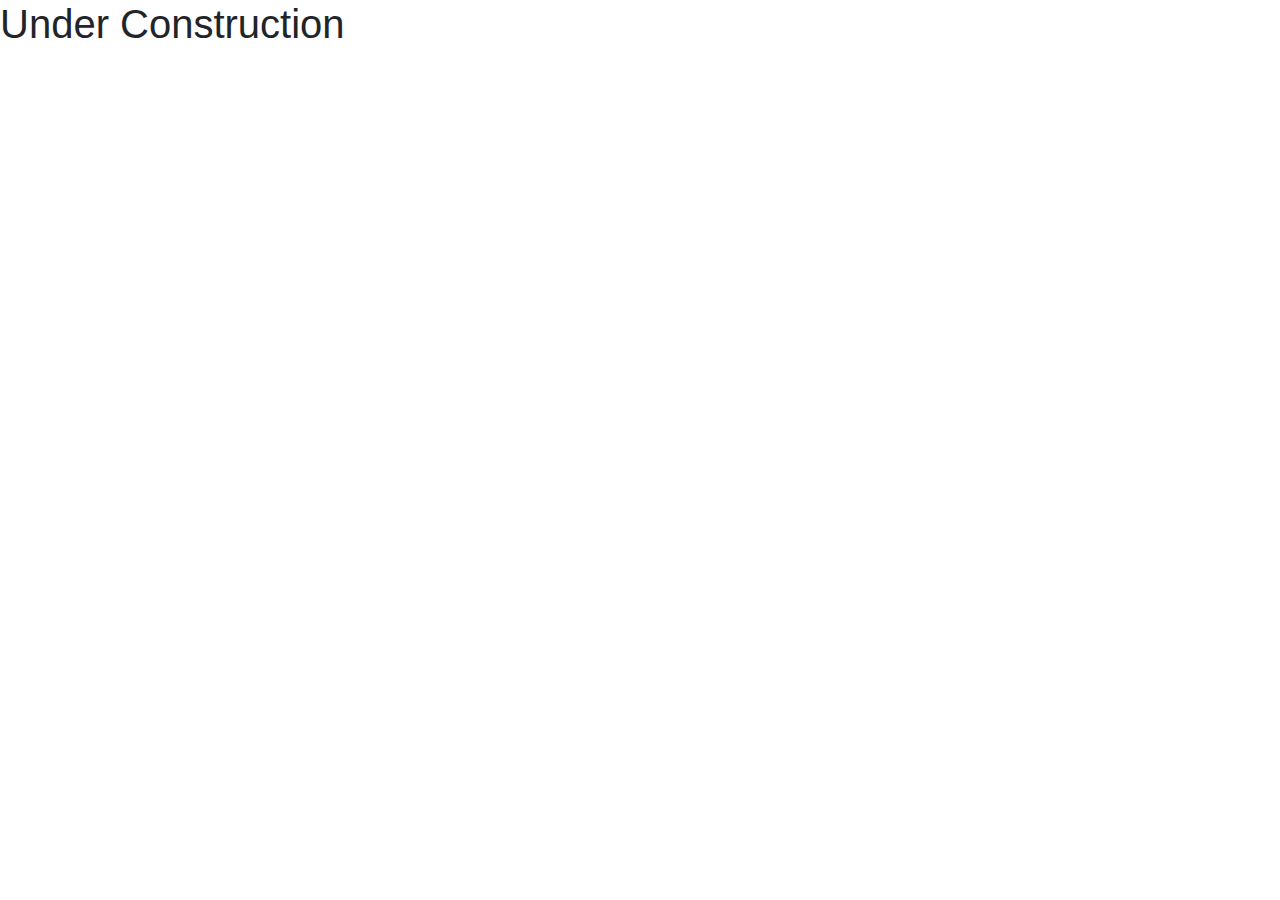
<file: Rubbish/index.html>
<!doctype html>
<html lang="en" class="no-js">
   <head>
      <meta charset="UTF-8">
      <meta name="viewport" content="width=device-width, initial-scale=1">
      <link href='http://fonts.googleapis.com/css?family=Open+Sans:400,300,700' rel='stylesheet' type='text/css'>
      
      <link href='https://fonts.googleapis.com/css?family=Abel' rel='stylesheet'>
	   <link rel="stylesheet" href="https://use.fontawesome.com/releases/v5.6.0/css/all.css" integrity="sha384-aOkxzJ5uQz7WBObEZcHvV5JvRW3TUc2rNPA7pe3AwnsUohiw1Vj2Rgx2KSOkF5+h" crossorigin="anonymous">
      <link href="https://brianlunch.github.io/Website-TCDexams/bootstrap-4.1.3-dist/css/bootstrap-grid.css" rel="stylesheet">
      <link href="https://brianlunch.github.io/Website-TCDexams/bootstrap-4.1.3-dist/css/bootstrap.css" rel="stylesheet">
      
   </head>
   <!-- hijacking: on/off - animation: none/scaleDown/rotate/gallery/catch/opacity/fixed/parallax -->
   <body>
   <main>
	  <h1>Under Construction</h1>
	  </main>
   </body>
</html>
</file>
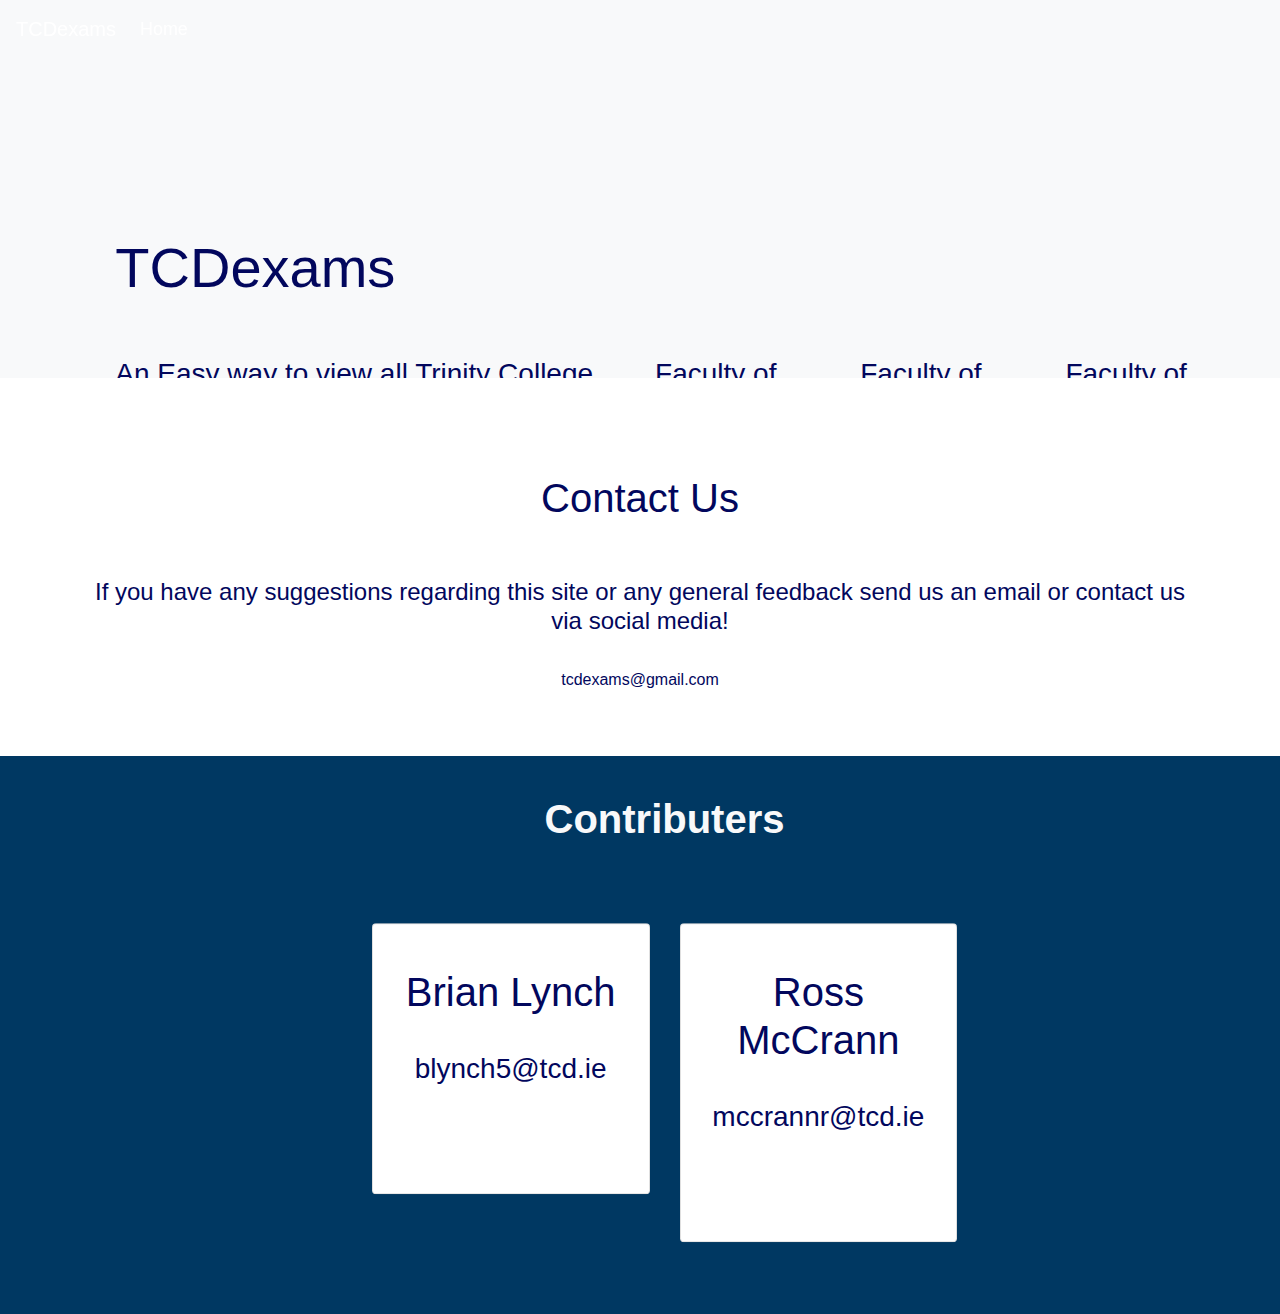
<file: page-scroll-effects-master/page-scroll-effects-master/index.html>
<!doctype html>
<html lang="en" class="no-js">
   <head>
      <meta charset="UTF-8">
      <meta name="viewport" content="width=device-width, initial-scale=1">
      <link href='http://fonts.googleapis.com/css?family=Open+Sans:400,300,700' rel='stylesheet' type='text/css'>
      
      <link href='https://fonts.googleapis.com/css?family=Abel' rel='stylesheet'>

	  
	  
	  <link rel="stylesheet" href="css/reset.css">
      <!-- CSS reset -->
      <link rel="stylesheet" href="css/style.css">
      <!-- Resource style -->
      <script src="js/modernizr.js"></script> <!-- Modernizr -->
	  
	        <link rel="stylesheet" href="https://use.fontawesome.com/releases/v5.6.0/css/all.css" integrity="sha384-aOkxzJ5uQz7WBObEZcHvV5JvRW3TUc2rNPA7pe3AwnsUohiw1Vj2Rgx2KSOkF5+h" crossorigin="anonymous">
      <link href="https://brianlunch.github.io/Website-TCDexams/bootstrap-4.1.3-dist/css/bootstrap-grid.css" rel="stylesheet">
      <link href="https://brianlunch.github.io/Website-TCDexams/bootstrap-4.1.3-dist/css/bootstrap.css" rel="stylesheet">
      <link href="https://brianlunch.github.io/Website-TCDexams/style.css" rel="stylesheet">
   </head>
   <!-- hijacking: on/off - animation: none/scaleDown/rotate/gallery/catch/opacity/fixed/parallax -->
   <body data-hijacking="on" data-animation="scaleDown">
   <nav class="navbar navbar-expand-md navbar-dark fixed-top bg-dark">
         <a class="navbar-brand" href="https://brianlunch.github.io/Website-TCDexams/">TCDexams</a>
         <button class="navbar-toggler" type="button" data-toggle="collapse" data-target="#navbarsExampleDefault" aria-controls="navbarsExampleDefault" aria-expanded="false" aria-label="Toggle navigation">
         <span class="navbar-toggler-icon"></span>
         </button>
         <div class="collapse navbar-collapse" id="navbarsExampleDefault">
            <ul class="navbar-nav mr-auto">
               <li class="nav-item active">
                  <a class="nav-link" href="#">Home <span class="sr-only">(current)</span></a>
               </li>
            </ul>
         </div>
      </nav>
	   <main role="main">
      <section class="cd-section visible back justify-content-center">
         <div>		 
         <div class="container-fluid bg-light">
		 <br/><br/><br/><br/><br/><br/>
		<div class="row justify-content-center text-dark">
 <div class="col-md-5 text-center">
 <h1 class="text-left text-dark display-4"><big><big><b>TCDexams<br/></b></big></big></h1>
 <br/><br/>
 </div>
 
  <div class="col-md-2 text-center">
  <h1 class="fas fa-cog"></h1>
  </div>
  
  <div class="col-md-2 text-center">
   <h1 class="fas fa-medkit"></h1>
  </div>
  
  <div class="col-md-2 text-center">
  <h1 class="far fa-image"></h1>
  </div>
  
</div>


<div class="row justify-content-center text-dark">
 <div class="col-md-5 text-center">
 <h3 class="text-left text-dark">An Easy way to view all Trinity College Undergradute exam papers.</h3>
 </div>
 
  <div class="col-md-2 text-center">
   <h3 class="text-dark">Faculty of Engineering, Mathematics and Sciences.</h3>
  </div>
  
  <div class="col-md-2 text-center">
  <h3 class="text-dark">Faculty of <br/> Health Sciences<br/><br/><br/></h3>
  </div>
  
  <div class="col-md-2 text-center">
  <h3 class="text-dark"> Faculty of Arts, Humanities and Social Sciences.<br/><br/></h3>
  </div>
  
</div>
</div>

<div class="row justify-content-center text-dark">
 <div class="col-md-5 text-center">
 </div>
 
  <div class="col-md-2 text-center">
  <p><br/><a class="btn btn-outline-dark" href="https://brianlunch.github.io/Website-TCDexams/MathScienceFaculty.html" role="button"><b>View Courses</b></a></p>
  </div>
  
  <div class="col-md-2 text-center">
  <p><br/><a class="btn btn-outline-dark" href="https://brianlunch.github.io/Website-TCDexams/HealthSciencesFaculty.html" role="button"><b>View Courses</b></a></p>
  </div>
  
  <div class="col-md-2 text-center">
   <p><br/><a class="btn btn-outline-dark btn-text-left" href="https://brianlunch.github.io/Website-TCDexams/ArtsHumanitiesSocialSciencesFaculty.html" role="button"><b>View Courses</b></a></p>
  </div>
  
</div>
            <br/>
            <br/><br/>
         </div>
  
  
      </section>
	  
	  
	  
      <section class="cd-section">
         <div>
            
			 <div class="container-fluid bg-dark">
            <br/><br/>
            <h1 class = "text-center text-light"><b>Contributers</b></h1>
            <br/><br/><br/>
            <div class="row justify-content-center">
               <div class="col-md-3">
                  <div class="card text-center text-dark">
                     <div class="card-body">
                        <br/>	
                        <h1 class="card-title">Brian Lynch</h1>
                        <br/>
                        <h3>blynch5@tcd.ie</h3>
                        <br/><br/><br/>
                        <h1><a href="https://github.com/brianlunch"><span style="color: #003862;"><i class="fab fa-github"></i></span></a>
                           <a href="https://www.instagram.com/brianlunchh/?hl=en"><span style="color: #003862;"><i class="fab fa-instagram"></i></span>
                        </h1>
                        </a>
                     </div>
                  </div>
               </div>
               <div class="col-md-3">
                  <div class="card text-center text-dark">
                     <div class="card-body">
                        <br/>
                        <h1 class="card-title">Ross McCrann</h1>
                        <br/>
                        <h3>mccrannr@tcd.ie</h3>
                        <br/><br/><br/>
                        <h1><a href="https://github.com/brianlunch"><span style="color: #003862;"><i class="fab fa-github"></i></span></a>
                           <a href="https://www.instagram.com/rossmccrann/?hl=en"><span style="color: #003862;"><i class="fab fa-instagram"></i></span></a>
                        </h1>
                     </div>
                  </div>
               </div>
              
            </div>
            <br/><br/><br/>
         </div>
			
			
			
         </div>
      </section>
      <section class="cd-section">
         <div>
              <div class="container text-center text-dark">
            <br/><br/><br/><br/>
            <h1>Contact Us</h1>
            <br/><br/>
            <big>
               <h4>If you have any suggestions regarding this site or any general feedback send us an email or contact us via social media!</h4>
            </big>
            <br/>
            <big>
               <p>tcdexams@gmail.com</a></p>
            </big>
            <h2><a href="mailto:tcdexams@gmail.com"><span style="color: #003862;"><i class="far fa-envelope"></i></span></a></h2>
            <br/><br/>
         </div>
         </div>
      </section>
      
     
      <nav>
         <ul class="cd-vertical-nav">
            <li><a href="#0" class="cd-prev inactive">Next</a></li>
            <li><a href="#0" class="cd-next">Prev</a></li>
         </ul>
      </nav>
      <!-- .cd-vertical-nav -->
      <script src="js/jquery-2.1.4.js"></script>
      <script src="js/velocity.min.js"></script>
      <script src="js/velocity.ui.min.js"></script>
      <script src="js/main.js"></script> <!-- Resource jQuery -->
	  </main>
   </body>
</html>
</file>
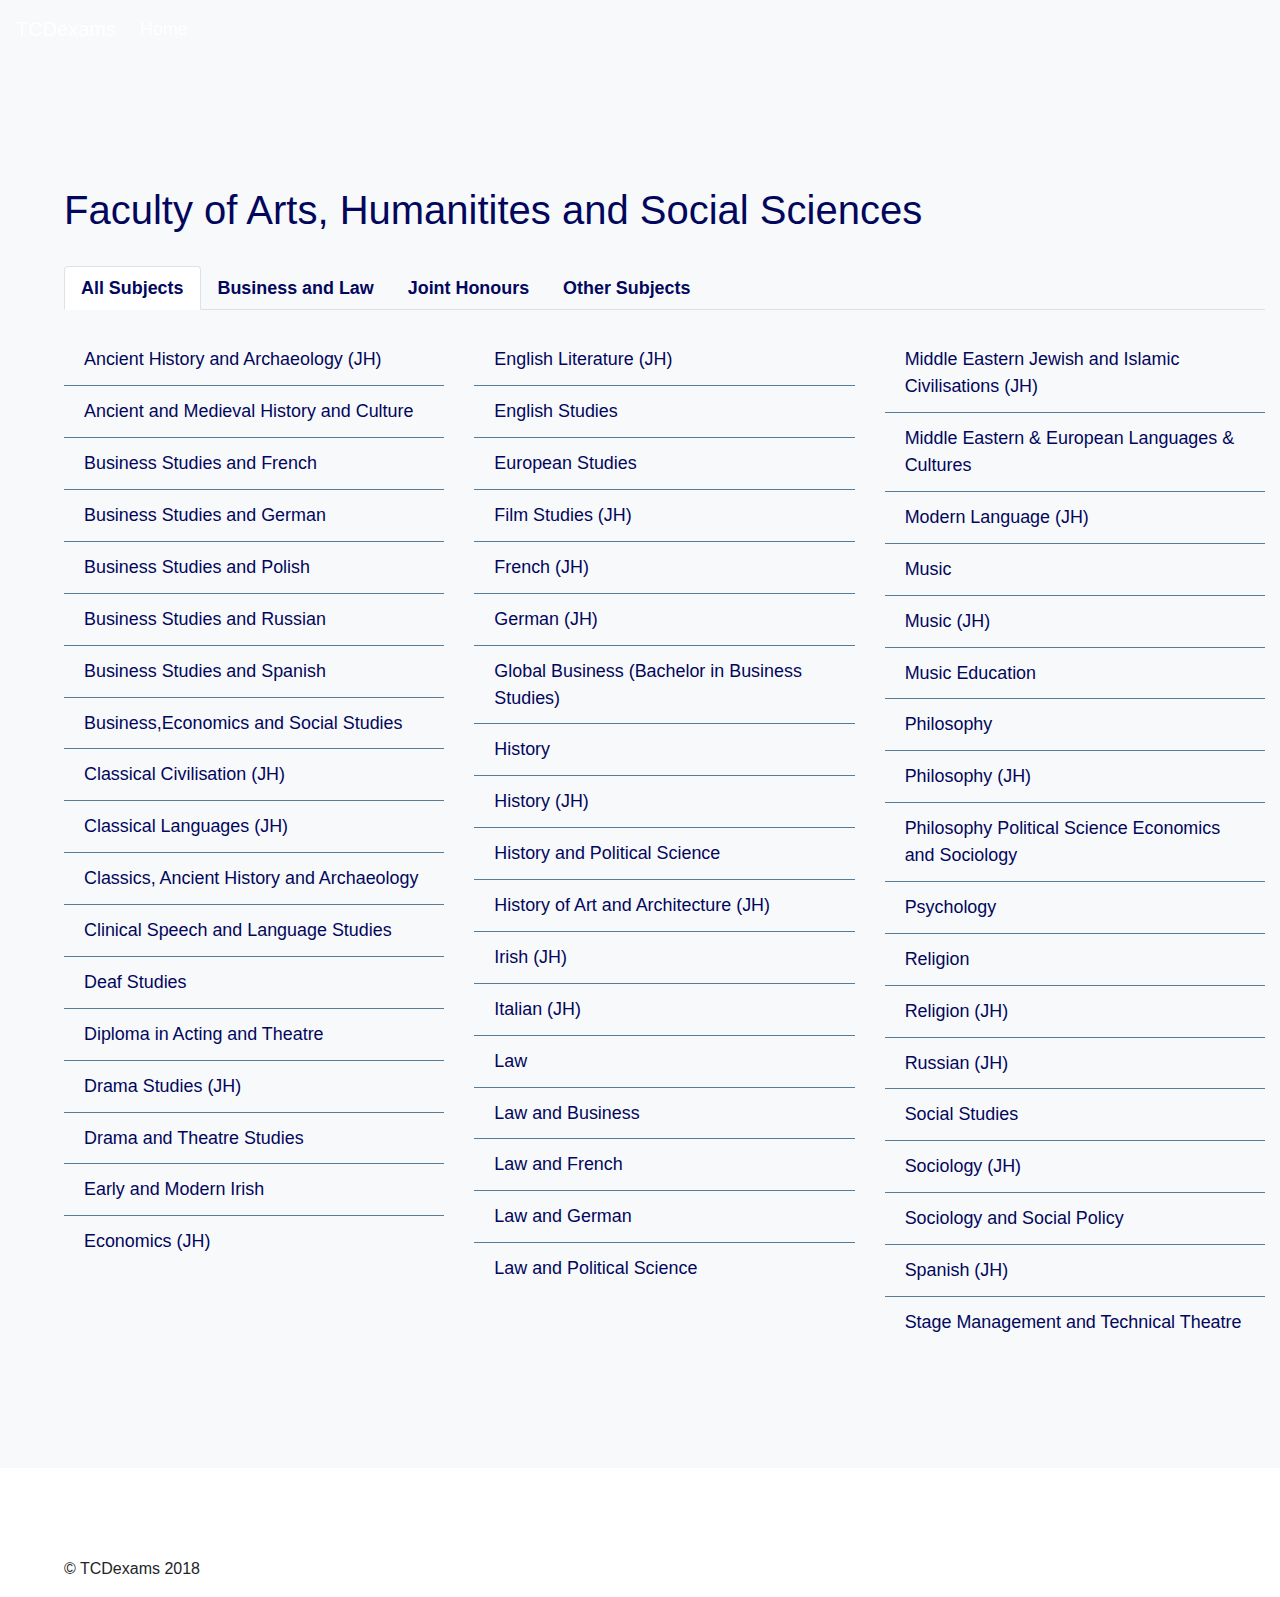
<file: ArtsHumanitiesSocialSciencesFaculty.html>
<!doctype html>
<html lang="en">
   <head>
      <meta charset="utf-8">
      <meta name="viewport" content="width=device-width, initial-scale=1, shrink-to-fit=no">
      <meta name="description" content="">
      <meta name="author" content="">
      <link rel="icon" href="../../../../favicon.ico">
	  <link href='https://fonts.googleapis.com/css?family=Abel' rel='stylesheet'>
      <title>TCDexams</title>
      <link rel="stylesheet" href="https://use.fontawesome.com/releases/v5.6.0/css/all.css" integrity="sha384-aOkxzJ5uQz7WBObEZcHvV5JvRW3TUc2rNPA7pe3AwnsUohiw1Vj2Rgx2KSOkF5+h" crossorigin="anonymous">
      <!-- Bootstrap core CSS -->
      <link href="https://brianlunch.github.io/Website-TCDexams/bootstrap-4.1.3-dist/css/bootstrap-grid.css" rel="stylesheet">
      <link href="https://brianlunch.github.io/Website-TCDexams/bootstrap-4.1.3-dist/css/bootstrap.css" rel="stylesheet">
	  <link href="https://brianlunch.github.io/Website-TCDexams/style.css" rel="stylesheet">
   </head>
   <body>
      <nav class="navbar navbar-expand-md navbar-dark fixed-top bg-dark">
         <a class="navbar-brand" href="https://brianlunch.github.io/Website-TCDexams/">TCDexams</a>
         <button class="navbar-toggler" type="button" data-toggle="collapse" data-target="#navbarsExampleDefault" aria-controls="navbarsExampleDefault" aria-expanded="false" aria-label="Toggle navigation">
         <span class="navbar-toggler-icon"></span>
         </button>
         <div class="collapse navbar-collapse" id="navbarsExampleDefault">
            <ul class="navbar-nav mr-auto">
               <li class="nav-item active">
                  <a class="nav-link" href="https://brianlunch.github.io/Website-TCDexams/">Home <span class="sr-only">(current)</span></a>
               </li>
            </ul>
         </div>
      </nav>
      <main role="main">
         <div class="container-fluid bg-light">
            <br/><br/><br/><br/>
            <h1>Faculty of Arts, Humanitites and Social Sciences</h1>
            <br/>
            <!-- Nav tabs -->
            <ul class="nav nav-tabs" id="myTab" role="tablist">
               <li class="nav-item">
                  <a class="nav-link active text text-dark" id="home-tab" data-toggle="tab" href="#home" role="tab" aria-controls="home" aria-selected="true"><b>All Subjects</b></a>
               </li>
               <li class="nav-item">
                  <a class="nav-link text text-dark" id="profile-tab" data-toggle="tab" href="#profile" role="tab" aria-controls="profile" aria-selected="false"><b>Business and Law</b></a>
               </li>
               <li class="nav-item">
                  <a class="nav-link text text-dark" id="messages-tab" data-toggle="tab" href="#messages" role="tab" aria-controls="messages" aria-selected="false"><b>Joint Honours</b></a>
               </li>
               <li class="nav-item">
                  <a class="nav-link text text-dark" id="settings-tab" data-toggle="tab" href="#settings" role="tab" aria-controls="settings" aria-selected="false"><b>Other Subjects</b></a>
               </li>
            </ul>
            <!-- Tab panes -->
            <div class="tab-content">
               <div class="tab-pane active" id="home" role="tabpanel" aria-labelledby="home-tab">
                  <br/>
                  <div class ="row">
                     <div class="col-md-4">
                        <div class="list-group list-group-flush">
                           <a href="file:///C:/Users/brian/OneDrive/Documents/TCDexams/Courses/AncientHistoryandArchaeologyJH.html" class="list-group-item list-group-item-action">Ancient History and Archaeology (JH)</a>
                           <a href="file:///C:/Users/brian/OneDrive/Documents/TCDexams/Courses/AncientandMedievalHistoryandCulture.html" class="list-group-item list-group-item-action">Ancient and Medieval History and Culture</a>
                           <a href="file:///C:/Users/brian/OneDrive/Documents/TCDexams/Courses/BusinessStudiesandFrench.html" class="list-group-item list-group-item-action">Business Studies and French</a>
                           <a href="file:///C:/Users/brian/OneDrive/Documents/TCDexams/Courses/BusinessStudiesandGerman.html" class="list-group-item list-group-item-action">Business Studies and German</a>
                           <a href="file:///C:/Users/brian/OneDrive/Documents/TCDexams/Courses/BusinessStudiesandPolish.html" class="list-group-item list-group-item-action">Business Studies and Polish</a>
                           <a href="file:///C:/Users/brian/OneDrive/Documents/TCDexams/Courses/BusinessStudiesandRussian.html" class="list-group-item list-group-item-action">Business Studies and Russian</a>
                           <a href="file:///C:/Users/brian/OneDrive/Documents/TCDexams/Courses/BusinessStudiesandSpanish.html" class="list-group-item list-group-item-action">Business Studies and Spanish</a>
                           <a href="file:///C:/Users/brian/OneDrive/Documents/TCDexams/Courses/BusinessEconomicsandSocialStudies.html" class="list-group-item list-group-item-action">Business,Economics and Social Studies</a>
                           <a href="file:///C:/Users/brian/OneDrive/Documents/TCDexams/Courses/ClassicalCivilisationJH.html" class="list-group-item list-group-item-action">Classical Civilisation (JH)</a>
                           <a href="file:///C:/Users/brian/OneDrive/Documents/TCDexams/Courses/ClassicalLanguagesJH.html" class="list-group-item list-group-item-action">Classical Languages (JH)</a>
                           <a href="file:///C:/Users/brian/OneDrive/Documents/TCDexams/Courses/ClassicsAncientHistoryandArchaeology.html" class="list-group-item list-group-item-action">Classics, Ancient History and Archaeology</a>
                           <a href="file:///C:/Users/brian/OneDrive/Documents/TCDexams/Courses/ClinicalSpeechandLanguageStudies.html" class="list-group-item list-group-item-action">Clinical Speech and Language Studies</a>
                           <a href="file:///C:/Users/brian/OneDrive/Documents/TCDexams/Courses/DeafStudies.html" class="list-group-item list-group-item-action">Deaf Studies</a>
                           <a href="file:///C:/Users/brian/OneDrive/Documents/TCDexams/Courses/DiplomainActingandTheatre.html" class="list-group-item list-group-item-action">Diploma in Acting and Theatre</a>
                           <a href="file:///C:/Users/brian/OneDrive/Documents/TCDexams/Courses/DramaStudiesJH.html" class="list-group-item list-group-item-action">Drama Studies (JH)</a>
                           <a href="file:///C:/Users/brian/OneDrive/Documents/TCDexams/Courses/DramaandTheatreStudies.html" class="list-group-item list-group-item-action">Drama and Theatre Studies</a>
                           <a href="file:///C:/Users/brian/OneDrive/Documents/TCDexams/Courses/EarlyandModernIrish.html" class="list-group-item list-group-item-action">Early and Modern Irish</a>
							<a href="file:///C:/Users/brian/OneDrive/Documents/TCDexams/Courses/EconomicsJH.html" class="list-group-item list-group-item-action">Economics (JH)</a>
						</div>
                     </div>
                     <div class="col-md-4">
                        <div class="list-group list-group-flush">
                           
                           <a href="file:///C:/Users/brian/OneDrive/Documents/TCDexams/Courses/EnglishLiteratureJH.html" class="list-group-item list-group-item-action">English Literature (JH)</a>
                           <a href="file:///C:/Users/brian/OneDrive/Documents/TCDexams/Courses/EnglishStudies.html" class="list-group-item list-group-item-action">English Studies</a>
                           <a href="file:///C:/Users/brian/OneDrive/Documents/TCDexams/Courses/EuropeanStudies.html" class="list-group-item list-group-item-action">European Studies</a>
                           <a href="file:///C:/Users/brian/OneDrive/Documents/TCDexams/Courses/FilmStudiesJH.html" class="list-group-item list-group-item-action">Film Studies (JH)</a>
                           <a href="file:///C:/Users/brian/OneDrive/Documents/TCDexams/Courses/FrenchJH.html" class="list-group-item list-group-item-action">French (JH)</a>
                           <a href="file:///C:/Users/brian/OneDrive/Documents/TCDexams/Courses/GermanJH.html" class="list-group-item list-group-item-action">German (JH)</a>
                           <a href="file:///C:/Users/brian/OneDrive/Documents/TCDexams/Courses/GlobalBusinessBachelorinBusinessStudies.html" class="list-group-item list-group-item-action">Global Business (Bachelor in Business Studies)</a>
                           <a href="file:///C:/Users/brian/OneDrive/Documents/TCDexams/Courses/History.html" class="list-group-item list-group-item-action">History</a>
                           <a href="file:///C:/Users/brian/OneDrive/Documents/TCDexams/Courses/HistoryJH.html" class="list-group-item list-group-item-action">History (JH)</a>
                           <a href="file:///C:/Users/brian/OneDrive/Documents/TCDexams/Courses/HistoryandPoliticalScience.html" class="list-group-item list-group-item-action">History and Political Science</a>
                           <a href="file:///C:/Users/brian/OneDrive/Documents/TCDexams/Courses/HistoryofArtandArchitectureJH.html" class="list-group-item list-group-item-action">History of Art and Architecture (JH)</a>
                           <a href="file:///C:/Users/brian/OneDrive/Documents/TCDexams/Courses/IrishJH.html" class="list-group-item list-group-item-action">Irish (JH)</a>
                           <a href="file:///C:/Users/brian/OneDrive/Documents/TCDexams/Courses/ItalianJH.html" class="list-group-item list-group-item-action">Italian (JH)</a>
                           <a href="file:///C:/Users/brian/OneDrive/Documents/TCDexams/Courses/Law.html" class="list-group-item list-group-item-action">Law</a>
                           <a href="file:///C:/Users/brian/OneDrive/Documents/TCDexams/Courses/LawandBusiness.html" class="list-group-item list-group-item-action">Law and Business</a>
                           <a href="file:///C:/Users/brian/OneDrive/Documents/TCDexams/Courses/LawandFrench.html" class="list-group-item list-group-item-action">Law and French</a>
                           <a href="file:///C:/Users/brian/OneDrive/Documents/TCDexams/Courses/LawandGerman.html" class="list-group-item list-group-item-action">Law and German</a>
                           <a href="file:///C:/Users/brian/OneDrive/Documents/TCDexams/Courses/LawandPoliticalScience.html" class="list-group-item list-group-item-action">Law and Political Science</a>
                        </div>
                     </div>
                     <div class="col-md-4">
                        <div class="list-group list-group-flush">
                           <a href="file:///C:/Users/brian/OneDrive/Documents/TCDexams/Courses/MiddleEasternJewishandIslamicCivilisationsJH.html" class="list-group-item list-group-item-action">Middle Eastern Jewish and Islamic Civilisations (JH)</a>
                           <a href="file:///C:/Users/brian/OneDrive/Documents/TCDexams/Courses/MiddleEasternandEuropeanLanguagesandCultures.html" class="list-group-item list-group-item-action">Middle Eastern & European Languages & Cultures</a>
                           <a href="file:///C:/Users/brian/OneDrive/Documents/TCDexams/Courses/ModernLanguageJH.html" class="list-group-item list-group-item-action">Modern Language (JH)</a>
                           <a href="file:///C:/Users/brian/OneDrive/Documents/TCDexams/Courses/Music.html" class="list-group-item list-group-item-action">Music</a>
                           <a href="file:///C:/Users/brian/OneDrive/Documents/TCDexams/Courses/MusicJH.html" class="list-group-item list-group-item-action">Music (JH)</a>
                           <a href="file:///C:/Users/brian/OneDrive/Documents/TCDexams/Courses/MusicEducation.html" class="list-group-item list-group-item-action">Music Education</a>
                           <a href="file:///C:/Users/brian/OneDrive/Documents/TCDexams/Courses/Philosophy.html" class="list-group-item list-group-item-action">Philosophy</a>
                           <a href="file:///C:/Users/brian/OneDrive/Documents/TCDexams/Courses/PhilosophyJH.html" class="list-group-item list-group-item-action">Philosophy (JH)</a>
                           <a href="file:///C:/Users/brian/OneDrive/Documents/TCDexams/Courses/PhilosophyPoliticalScienceEconomicsandSociology.html" class="list-group-item list-group-item-action">Philosophy Political Science Economics and Sociology</a>
                           <a href="file:///C:/Users/brian/OneDrive/Documents/TCDexams/Courses/Psychology.html" class="list-group-item list-group-item-action">Psychology</a>
                           <a href="file:///C:/Users/brian/OneDrive/Documents/TCDexams/Courses/Religion.html" class="list-group-item list-group-item-action">Religion</a>
                           <a href="file:///C:/Users/brian/OneDrive/Documents/TCDexams/Courses/ReligionJH.html" class="list-group-item list-group-item-action">Religion (JH)</a>
                           <a href="file:///C:/Users/brian/OneDrive/Documents/TCDexams/Courses/RussianJH.html" class="list-group-item list-group-item-action">Russian (JH)</a>
                           <a href="file:///C:/Users/brian/OneDrive/Documents/TCDexams/Courses/SocialStudies.html" class="list-group-item list-group-item-action">Social Studies</a>
                           <a href="file:///C:/Users/brian/OneDrive/Documents/TCDexams/Courses/SociologyJH.html" class="list-group-item list-group-item-action">Sociology (JH)</a>
                           <a href="file:///C:/Users/brian/OneDrive/Documents/TCDexams/Courses/SociologyandSocialPolicy.html" class="list-group-item list-group-item-action">Sociology and Social Policy</a>
                           <a href="file:///C:/Users/brian/OneDrive/Documents/TCDexams/Courses/SpanishJH.html" class="list-group-item list-group-item-action">Spanish (JH)</a>
                           <a href="file:///C:/Users/brian/OneDrive/Documents/TCDexams/Courses/StageManagementandTechnicalTheatre.html" class="list-group-item list-group-item-action">Stage Management and Technical Theatre</a>
                        </div>
                     </div>
                  </div>
               </div>
               <div class="tab-pane" id="profile" role="tabpanel" aria-labelledby="profile-tab">
                  <br/>
                  <div class="row">
                     <div class="col-md-6">
                        <div class="list-group list-group-flush">
                           <a href="file:///C:/Users/brian/OneDrive/Documents/TCDexams/Courses/BusinessStudiesandFrench.html" class="list-group-item list-group-item-action">Business Studies and French</a>
                           <a href="file:///C:/Users/brian/OneDrive/Documents/TCDexams/Courses/BusinessStudiesandGerman.html" class="list-group-item list-group-item-action">Business Studies and German</a>
                           <a href="file:///C:/Users/brian/OneDrive/Documents/TCDexams/Courses/BusinessStudiesandPolish.html" class="list-group-item list-group-item-action">Business Studies and Polish</a>
                           <a href="file:///C:/Users/brian/OneDrive/Documents/TCDexams/Courses/BusinessStudiesandRussian.html" class="list-group-item list-group-item-action">Business Studies and Russian</a>
                           <a href="file:///C:/Users/brian/OneDrive/Documents/TCDexams/Courses/BusinessStudiesandSpanish.html" class="list-group-item list-group-item-action">Business Studies and Spanish</a>
                           <a href="file:///C:/Users/brian/OneDrive/Documents/TCDexams/Courses/BusinessEconomicsandSocialStudies.html" class="list-group-item list-group-item-action">Business, Economics and Social Studies</a>
                        </div>
                     </div>
                     <div class="col-md-6">
                        <div class="list-group list-group-flush">
                           <a href="file:///C:/Users/brian/OneDrive/Documents/TCDexams/Courses/GlobalBusinessBachelorinBusinessStudies.html" class="list-group-item list-group-item-action">Global Business (Bachelor in Business Studies)</a>
                           <a href="file:///C:/Users/brian/OneDrive/Documents/TCDexams/Courses/Law.html" class="list-group-item list-group-item-action">Law</a>
                           <a href="file:///C:/Users/brian/OneDrive/Documents/TCDexams/Courses/LawandBusiness.html" class="list-group-item list-group-item-action">Law and Business</a>
                           <a href="file:///C:/Users/brian/OneDrive/Documents/TCDexams/Courses/LawandFrench.html" class="list-group-item list-group-item-action">Law and French</a>
                           <a href="file:///C:/Users/brian/OneDrive/Documents/TCDexams/Courses/LawandGerman.html" class="list-group-item list-group-item-action">Law and German</a>
                           <a href="file:///C:/Users/brian/OneDrive/Documents/TCDexams/Courses/LawandPoliticalScience.html" class="list-group-item list-group-item-action">Law and Political Science</a>
                        </div>
                     </div>
                  </div>
               </div>
               <div class="tab-pane" id="messages" role="tabpanel" aria-labelledby="messages-tab">
                  <br/>
                  <div class="row">
                     <div class="col-md-6">
                        <div class="list-group list-group-flush">
                           <a href="file:///C:/Users/brian/OneDrive/Documents/TCDexams/Courses/AncientHistoryandArchaeologyJH.html" class="list-group-item list-group-item-action">Ancient History and Archaeology (JH)</a>
                           <a href="file:///C:/Users/brian/OneDrive/Documents/TCDexams/Courses/ClassicalCivilisationJH.html" class="list-group-item list-group-item-action">Classical Civilisation (JH)</a>
                           <a href="file:///C:/Users/brian/OneDrive/Documents/TCDexams/Courses/ClassicalLanguagesJH.html" class="list-group-item list-group-item-action">Classical Languages (JH)</a>
                           <a href="file:///C:/Users/brian/OneDrive/Documents/TCDexams/Courses/DramaStudiesJH.html" class="list-group-item list-group-item-action">Drama Studies (JH)</a>
                           <a href="file:///C:/Users/brian/OneDrive/Documents/TCDexams/Courses/EconomicsJH.html" class="list-group-item list-group-item-action">Economics (JH)</a>
                           <a href="file:///C:/Users/brian/OneDrive/Documents/TCDexams/Courses/EnglishLiteratureJH.html" class="list-group-item list-group-item-action">English Literature (JH)</a>
                           <a href="file:///C:/Users/brian/OneDrive/Documents/TCDexams/Courses/FilmStudiesJH.html" class="list-group-item list-group-item-action">Film Studies (JH)</a>
                           <a href="file:///C:/Users/brian/OneDrive/Documents/TCDexams/Courses/FrenchJH.html" class="list-group-item list-group-item-action">French (JH)</a>
                           <a href="file:///C:/Users/brian/OneDrive/Documents/TCDexams/Courses/GermanJH.html" class="list-group-item list-group-item-action">German (JH)</a>
                           <a href="file:///C:/Users/brian/OneDrive/Documents/TCDexams/Courses/HistoryJH.html" class="list-group-item list-group-item-action">History (JH)</a>
                           <a href="file:///C:/Users/brian/OneDrive/Documents/TCDexams/Courses/HistoryofArtandArchitectureJH.html" class="list-group-item list-group-item-action">History of Art and Architecture (JH)</a>
                           <a href="file:///C:/Users/brian/OneDrive/Documents/TCDexams/Courses/IrishJH.html" class="list-group-item list-group-item-action">Irish (JH)</a>
                        </div>
                     </div>
                     <div class="col-md-6">
                        <div class="list-group list-group-flush">
                           <a href="file:///C:/Users/brian/OneDrive/Documents/TCDexams/Courses/ItalianJH.html" class="list-group-item list-group-item-action">Italian (JH)</a>
                           <a href="file:///C:/Users/brian/OneDrive/Documents/TCDexams/Courses/MiddleEasternJewishandIslamicCivilisationsJH.html" class="list-group-item list-group-item-action">Middle Eastern Jewish and Islamic Civilisations (JH)</a>
                           <a href="file:///C:/Users/brian/OneDrive/Documents/TCDexams/Courses/ModernLanguageJH.html" class="list-group-item list-group-item-action">Modern Language (JH)</a>
                           <a href="file:///C:/Users/brian/OneDrive/Documents/TCDexams/Courses/MusicJH.html" class="list-group-item list-group-item-action">Music (JH)</a>
                           <a href="file:///C:/Users/brian/OneDrive/Documents/TCDexams/Courses/PhilosophyJH.html" class="list-group-item list-group-item-action">Philosophy (JH)</a>
                           <a href="file:///C:/Users/brian/OneDrive/Documents/TCDexams/Courses/ReligionJH.html" class="list-group-item list-group-item-action">Religion (JH)</a>
                           <a href="file:///C:/Users/brian/OneDrive/Documents/TCDexams/Courses/RussianJH.html" class="list-group-item list-group-item-action">Russian (JH)</a>
                           <a href="file:///C:/Users/brian/OneDrive/Documents/TCDexams/Courses/SociologyJH.html" class="list-group-item list-group-item-action">Sociology (JH)</a>
                           <a href="file:///C:/Users/brian/OneDrive/Documents/TCDexams/Courses/SpanishJH.html" class="list-group-item list-group-item-action">Spanish (JH)</a>
                           <a href="file:///C:/Users/brian/OneDrive/Documents/TCDexams/Courses/GeographyJH.html" class="list-group-item list-group-item-action">Geography (JH)</a>
                           <a href="file:///C:/Users/brian/OneDrive/Documents/TCDexams/Courses/MathematicsJH.html" class="list-group-item list-group-item-action">Mathematics (JH)</a>
                        </div>
                     </div>
                  </div>
               </div>
               <div class="tab-pane" id="settings" role="tabpanel" aria-labelledby="settings-tab">
                  <br/>
                  <div class="row">
                     <div class="col-md-6">
                        <div class="list-group list-group-flush">
                           <a href="file:///C:/Users/brian/OneDrive/Documents/TCDexams/Courses/AncientandMedievalHistoryandCulture.html" class="list-group-item list-group-item-action">Ancient and Medieval History and Culture</a>
                           <a href="file:///C:/Users/brian/OneDrive/Documents/TCDexams/Courses/ClassicsAncientHistoryandArchaeology.html" class="list-group-item list-group-item-action">Classics, Ancient History and Archaeology</a>
                           <a href="file:///C:/Users/brian/OneDrive/Documents/TCDexams/Courses/ClinicalSpeechandLanguageStudies.html" class="list-group-item list-group-item-action">Clinical Speech and Language Studies</a>
                           <a href="file:///C:/Users/brian/OneDrive/Documents/TCDexams/Courses/DeafStudies.html" class="list-group-item list-group-item-action">Deaf Studies</a>
                           <a href="file:///C:/Users/brian/OneDrive/Documents/TCDexams/Courses/DiplomainActingandTheatre.html" class="list-group-item list-group-item-action">Diploma in Acting and Theatre</a>
                           <a href="file:///C:/Users/brian/OneDrive/Documents/TCDexams/Courses/DramaandTheatreStudies.html" class="list-group-item list-group-item-action">Drama and Theatre Studies</a>
                           <a href="file:///C:/Users/brian/OneDrive/Documents/TCDexams/Courses/EarlyandModernIrish.html" class="list-group-item list-group-item-action">Early and Modern Irish</a>
                           <a href="file:///C:/Users/brian/OneDrive/Documents/TCDexams/Courses/EnglishStudies.html" class="list-group-item list-group-item-action">English Studies</a>
                           <a href="file:///C:/Users/brian/OneDrive/Documents/TCDexams/Courses/EuropeanStudies.html" class="list-group-item list-group-item-action">European Studies</a>
                           <a href="file:///C:/Users/brian/OneDrive/Documents/TCDexams/Courses/History.html" class="list-group-item list-group-item-action">History</a>
                           <a href="file:///C:/Users/brian/OneDrive/Documents/TCDexams/Courses/HistoryandPoliticalScience.html" class="list-group-item list-group-item-action">History and Political Science</a>
                           
                        </div>
                     </div>
                     <div class="col-md-6">
                        <div class="list-group list-group-flush">
						    <a href="file:///C:/Users/brian/OneDrive/Documents/TCDexams/Courses/MiddleEasternandEuropeanLanguagesandCultures.html" class="list-group-item list-group-item-action">Middle Eastern and European Languages and Cultures</a>
                           <a href="file:///C:/Users/brian/OneDrive/Documents/TCDexams/Courses/Music.html" class="list-group-item list-group-item-action">Music</a>
                           <a href="file:///C:/Users/brian/OneDrive/Documents/TCDexams/Courses/MusicEducation.html" class="list-group-item list-group-item-action">Music Education</a>
                           <a href="file:///C:/Users/brian/OneDrive/Documents/TCDexams/Courses/Philosophy.html" class="list-group-item list-group-item-action">Philosophy</a>
                           <a href="file:///C:/Users/brian/OneDrive/Documents/TCDexams/Courses/PhilosophyPoliticalScienceEconomicsandSociology.html" class="list-group-item list-group-item-action">Philosophy Political Science Economics and Sociology</a>
                           <a href="file:///C:/Users/brian/OneDrive/Documents/TCDexams/Courses/Psychology.html" class="list-group-item list-group-item-action">Psychology</a>
                           <a href="file:///C:/Users/brian/OneDrive/Documents/TCDexams/Courses/Religion.html" class="list-group-item list-group-item-action">Religion</a>
                           <a href="file:///C:/Users/brian/OneDrive/Documents/TCDexams/Courses/SocialStudies.html" class="list-group-item list-group-item-action">Social Studies</a>
                           <a href="file:///C:/Users/brian/OneDrive/Documents/TCDexams/Courses/SociologyandSocialPolicy.html" class="list-group-item list-group-item-action">Sociology and Social Policy</a>
                           <a href="file:///C:/Users/brian/OneDrive/Documents/TCDexams/Courses/StageManagementandTechnicalTheatre.html" class="list-group-item list-group-item-action">Stage Management and Technical Theatre</a>
                        </div>
                     </div>
                  </div>
               </div>
            </div>
            <br/><br/><br/><br/><br/>
         </div>
      </main>
      <footer class="container-fluid">
         <p>&copy; TCDexams 2018</p>
      </footer>
      <!-- Bootstrap core JavaScript
         ================================================== -->
      <!-- Placed at the end of the document so the pages load faster -->
      <script src="https://code.jquery.com/jquery-3.3.1.slim.min.js" integrity="sha384-q8i/X+965DzO0rT7abK41JStQIAqVgRVzpbzo5smXKp4YfRvH+8abtTE1Pi6jizo" crossorigin="anonymous"></script>
      <script src="https://cdnjs.cloudflare.com/ajax/libs/popper.js/1.14.3/umd/popper.min.js" integrity="sha384-ZMP7rVo3mIykV+2+9J3UJ46jBk0WLaUAdn689aCwoqbBJiSnjAK/l8WvCWPIPm49" crossorigin="anonymous"></script>
      <script src="https://stackpath.bootstrapcdn.com/bootstrap/4.1.3/js/bootstrap.min.js" integrity="sha384-ChfqqxuZUCnJSK3+MXmPNIyE6ZbWh2IMqE241rYiqJxyMiZ6OW/JmZQ5stwEULTy" crossorigin="anonymous"></script>
   </body>
</html>
</file>
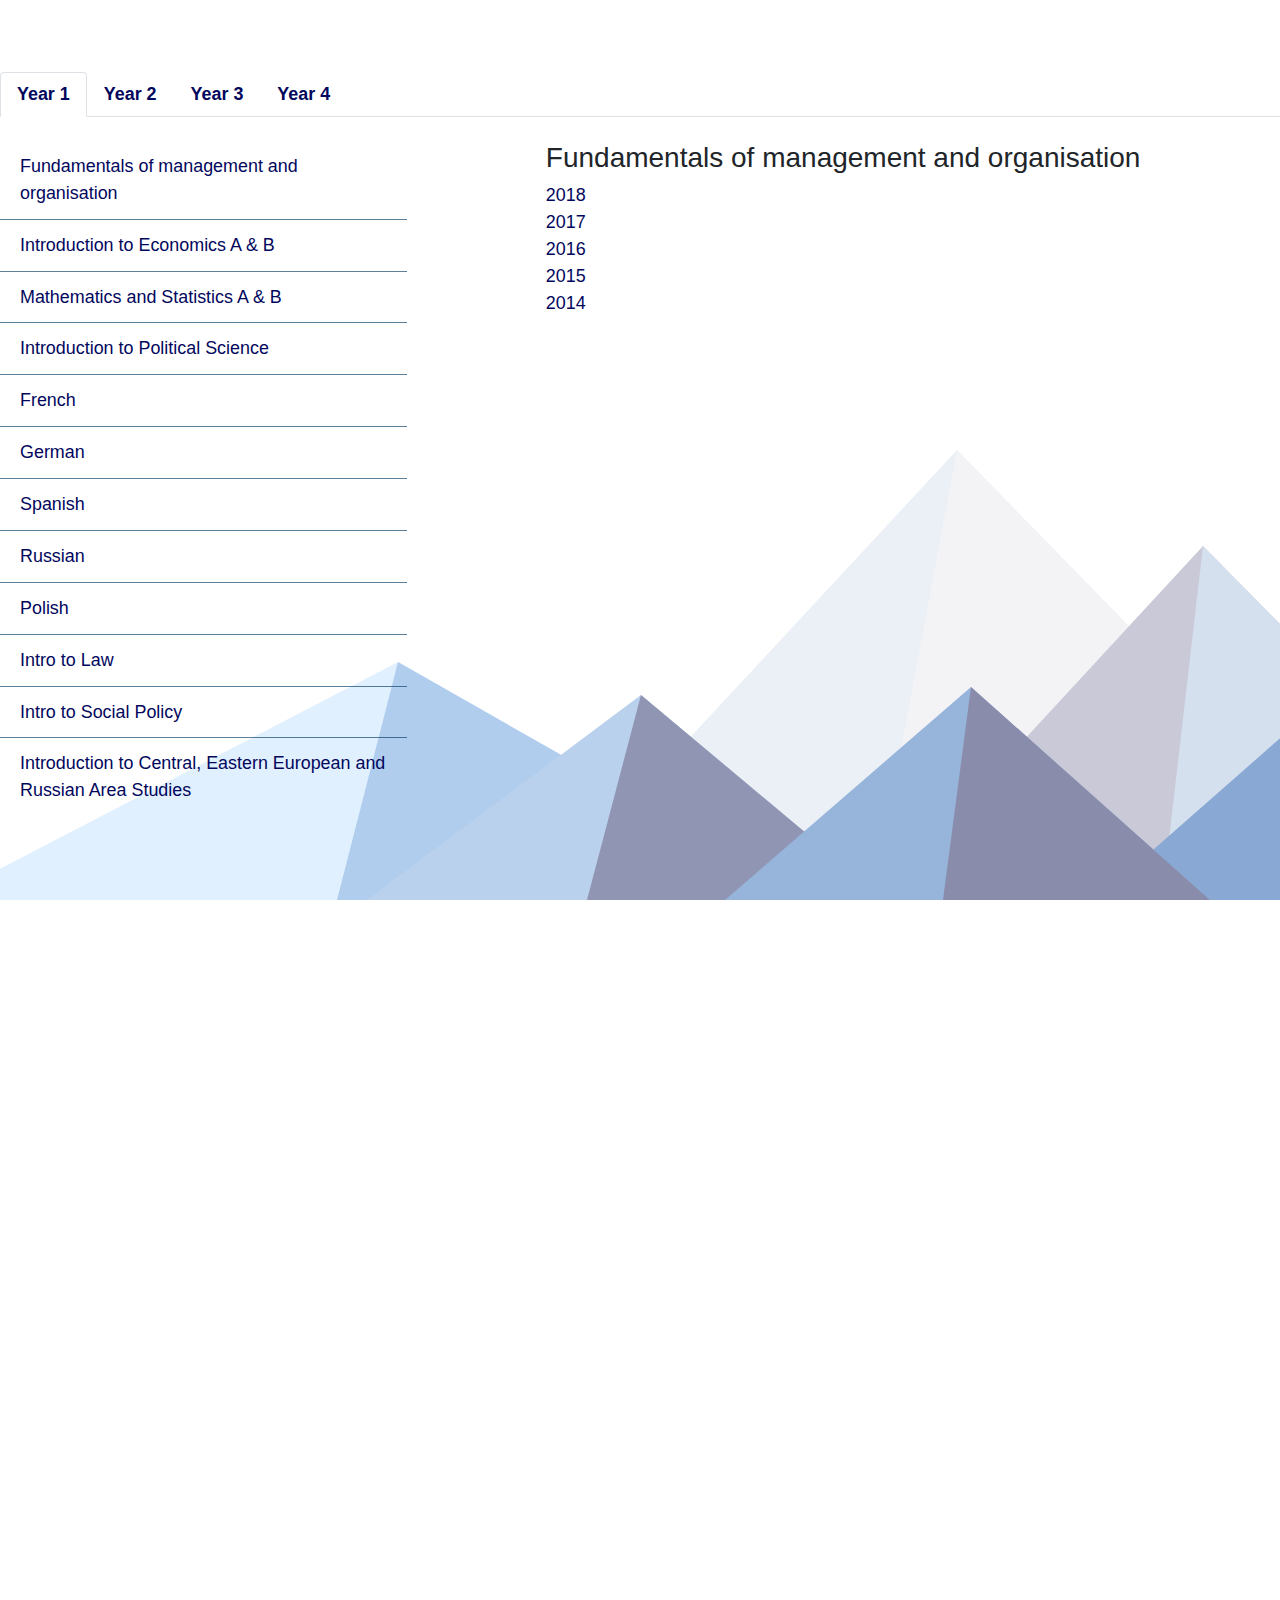
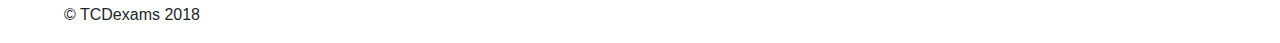
<file: BESStest.html>
<!doctype html>
<html lang="en">

<head>
    <meta charset="utf-8">
    <meta name="viewport" content="width=device-width, initial-scale=1, shrink-to-fit=no">
    <meta name="description" content="">
    <meta name="author" content="">
    <link rel="icon" href="../../../../favicon.ico">
    <link href='https://fonts.googleapis.com/css?family=Abel' rel='stylesheet'>
    <title>TCDexams</title>
    <link rel="stylesheet" href="https://use.fontawesome.com/releases/v5.6.0/css/all.css" integrity="sha384-aOkxzJ5uQz7WBObEZcHvV5JvRW3TUc2rNPA7pe3AwnsUohiw1Vj2Rgx2KSOkF5+h" crossorigin="anonymous">
    <!-- Bootstrap core CSS -->
    <link href="https://brianlunch.github.io/Website-TCDexams/bootstrap-4.1.3-dist/css/bootstrap-grid.css" rel="stylesheet">
    <link href="https://brianlunch.github.io/Website-TCDexams/bootstrap-4.1.3-dist/css/bootstrap.css" rel="stylesheet">
    <link href="https://brianlunch.github.io/Website-TCDexams/style.css" rel="stylesheet">
</head>

<body>
    <nav class="navbar navbar-expand-md navbar-dark fixed-top bg-dark">
        <a class="navbar-brand" href="https://brianlunch.github.io/Website-TCDexams/">TCDexams</a>
        <button class="navbar-toggler" type="button" data-toggle="collapse" data-target="#navbarsExampleDefault" aria-controls="navbarsExampleDefault" aria-expanded="false" aria-label="Toggle navigation">
            <span class="navbar-toggler-icon"></span>
        </button>
        <div class="collapse navbar-collapse" id="navbarsExampleDefault">
            <ul class="navbar-nav mr-auto">
                <li class="nav-item active">
                    <a class="nav-link" href="https://brianlunch.github.io/Website-TCDexams/">Home <span class="sr-only">(current)</span></a>
                </li>
            </ul>
        </div>
    </nav>
    <main role="main">
        <br/>
        <br/>
        <br/>
        <nav>
            <div class="nav nav-tabs" id="nav-tab" role="tablist">
                <a class="nav-item nav-link active text text-dark" id="nav-year1-tab" data-toggle="tab" href="#nav-year1" role="tab" aria-controls="nav-year1" aria-selected="true"><b>Year 1</b></a>
                <a class="nav-item nav-link text text-dark" id="nav-year2-tab" data-toggle="tab" href="#nav-year2" role="tab" aria-controls="nav-year2" aria-selected="false"><b>Year 2</b></a>
                <a class="nav-item nav-link text text-dark" id="nav-year3-tab" data-toggle="tab" href="#nav-year3" role="tab" aria-controls="nav-year3" aria-selected="false"><b>Year 3</b></a>
                <a class="nav-item nav-link text text-dark" id="nav-year4-tab" data-toggle="tab" href="#nav-year4" role="tab" aria-controls="nav-year4" aria-selected="false"><b>Year 4</b></a>
            </div>
        </nav>
        <div class="tab-content" id="nav-tabContent">
            <div class="tab-pane fade show active" id="nav-year1" role="tabpanel" aria-labelledby="nav-year1-tab">
                <br/>
                <div class="row">
                    <div class="col-4">
                        <div class="list-group list-group-flush" id="list-tab" role="tablist">
                            <a class="list-group-item list-group-item-action" id="list-module1Y1-list" data-toggle="list" href="#list-ModuleName1Y1" role="tab" aria-controls="module1Y1">Fundamentals of management and organisation</a>
                            <a class="list-group-item list-group-item-action" id="list-module2Y1-list" data-toggle="list" href="#list-ModuleName2Y1" role="tab" aria-controls="module2Y1">Introduction to Economics A & B</a>
                            <a class="list-group-item list-group-item-action" id="list-module3Y1-list" data-toggle="list" href="#list-ModuleName3Y1" role="tab" aria-controls="module3Y1">Mathematics and Statistics A & B</a>
                            <a class="list-group-item list-group-item-action" id="list-module4Y1-list" data-toggle="list" href="#list-ModuleName4Y1" role="tab" aria-controls="module4Y1">Introduction to Political Science</a>
                            <a class="list-group-item list-group-item-action" id="list-module5Y1-list" data-toggle="list" href="#list-ModuleName5Y1" role="tab" aria-controls="module5Y1">French</a>
                            <a class="list-group-item list-group-item-action" id="list-module5Y1-list" data-toggle="list" href="#list-ModuleName5Y1" role="tab" aria-controls="module5Y1">German</a>
                            <a class="list-group-item list-group-item-action" id="list-module5Y1-list" data-toggle="list" href="#list-ModuleName5Y1" role="tab" aria-controls="module5Y1">Spanish</a>
                            <a class="list-group-item list-group-item-action" id="list-module5Y1-list" data-toggle="list" href="#list-ModuleName5Y1" role="tab" aria-controls="module5Y1">Russian</a>
                            <a class="list-group-item list-group-item-action" id="list-module5Y1-list" data-toggle="list" href="#list-ModuleName5Y1" role="tab" aria-controls="module5Y1">Polish</a>
                            <a class="list-group-item list-group-item-action" id="list-module5Y1-list" data-toggle="list" href="#list-ModuleName5Y1" role="tab" aria-controls="module5Y1">Intro to Law</a>
                            <a class="list-group-item list-group-item-action" id="list-module5Y1-list" data-toggle="list" href="#list-ModuleName5Y1" role="tab" aria-controls="module5Y1">Intro to Social Policy</a>
                            <a class="list-group-item list-group-item-action" id="list-module5Y1-list" data-toggle="list" href="#list-ModuleName5Y1" role="tab" aria-controls="module5Y1">Introduction to Central, Eastern European and Russian Area Studies</a>

                        </div>
                    </div>
                    <div class="col-1">
                    </div>
                    <div class="col-7">
                        <div class="tab-content" id="nav-tabContent">
                            <div class="tab-pane fade show active " id="list-ModuleName1Y1" role="tabpanel" aria-labelledby="list-home-list">
                                <h3>Fundamentals of management and organisation</h3>
                                <a href="Link">2018</a>
                                <br/>
                                <a href="Link">2017</a>
                                <br/>
                                <a href="Link">2016</a>
                                <br/>
                                <a href="Link">2015</a>
                                <br/>
                                <a href="Link">2014</a>
                                <br/>
                                <br/>

                            </div>
                            <div class="tab-pane fade" id="list-ModuleName2Y1" role="tabpanel" aria-labelledby="list-profile-list">
                                <h3>Introduction to Economics A & B</h3>
                                <a href="Link">2018</a>
                                <br/>
                                <a href="Link">2017</a>
                                <br/>
                                <a href="Link">2016</a>
                                <br/>
                                <a href="Link">2015</a>
                                <br/>
                                <a href="Link">2014</a>
                                <br/>
                                <a href="Link">2013</a>
                                <br/>
                                <a href="Link">2012	</a>
                                <br/>

                            </div>
                            <div class="tab-pane fade" id="list-ModuleName3Y1" role="tabpanel" aria-labelledby="list-messages-list">
                                <h3>Mathematics and Statistics A & B</h3>
                                <a href="Link">2018</a>
                                <br/>
                                <a href="Link">2017</a>
                                <br/>
                                <a href="Link">2016</a>
                                <br/>
                                <a href="Link">2015</a>
                                <br/>
                                <a href="Link">2014</a>
                                <br/>
                                <a href="Link">2013</a>
                                <br/>
                            </div>

                            <div class="tab-pane fade" id="list-ModuleName4Y1" role="tabpanel" aria-labelledby="list-settings-list">
                                <h3>Introduction to Political Science</h3>
                                <a href="Link">2018</a>
                                <br/>
                                <a href="Link">2017</a>
                                <br/>
                                <a href="Link">2016</a>
                                <br/>
                                <a href="Link">2015</a>
                                <br/>

                            </div>

                        </div>
                    </div>
                </div>
            </div>

        </div>
        <div class="tab-pane fade" id="nav-year2" role="tabpanel" aria-labelledby="nav-year2-tab">
            <br/>
            <div class="row">
                <div class="col-4">
                    <div class="list-group" id="list-tab" role="tablist">
                        <a class="list-group-item list-group-item-action" id="list-module1Y2-list" data-toggle="list" href="#list-ModuleName1Y2" role="tab" aria-controls="module1Y2">ModuleName1</a>
                        <a class="list-group-item list-group-item-action" id="list-module2Y2-list" data-toggle="list" href="#list-ModuleName2Y2" role="tab" aria-controls="module2Y2">ModuleName2</a>
                        <a class="list-group-item list-group-item-action" id="list-module3Y2-list" data-toggle="list" href="#list-ModuleName3Y2" role="tab" aria-controls="module3Y2">ModuleName3</a>
                        <a class="list-group-item list-group-item-action" id="list-module4Y2-list" data-toggle="list" href="#list-ModuleName4Y2" role="tab" aria-controls="module4Y2">ModuleName4</a>
                    </div>
                </div>

                <div class="col-8">
                    <div class="tab-content" id="nav-tabContent">
                        <div class="tab-pane fade show active " id="list-ModuleName1Y2" role="tabpanel" aria-labelledby="list-home-list">
                            <h3>ModuleName1</h3>
                            <a href="Link">Year</a>
                            <br/>

                        </div>
                        <div class="tab-pane fade" id="list-ModuleName2Y2" role="tabpanel" aria-labelledby="list-profile-list">
                            <h3>ModuleName2</h3>
                            <a href="Link">Year</a>
                            <br/>
                            <a href="Link">Year</a>
                            <br/>
                            <a href="Link">Year</a>
                            <br/>
                            <a href="Link">Year</a>
                            <br/>
                            <a href="Link">Year</a>
                            <br/>
                            <a href="Link">Year</a>
                            <br/>
                            <a href="Link">Year</a>
                            <br/>
                            <a href="Link">Year</a>
                            <br/>
                        </div>
                        <div class="tab-pane fade" id="list-ModuleName3Y2" role="tabpanel" aria-labelledby="list-messages-list">
                            <h3>ModuleName3</h3>
                            <a href="Link">Year</a>
                            <br/>
                            <a href="Link">Year</a>
                            <br/>

                        </div>
                        <div class="tab-pane fade" id="list-ModuleName4Y2" role="tabpanel" aria-labelledby="list-settings-list">
                            <h3>ModuleName4</h3>
                            <a href="Link">Year</a>
                            <br/>
                            <a href="Link">Year</a>
                            <br/>
                            <a href="Link">Year</a>
                            <br/>

                        </div>
                    </div>
                </div>
            </div>
        </div>
        <div class="tab-pane fade" id="nav-year3" role="tabpanel" aria-labelledby="nav-year3-tab">
            <br/>
            <div class="row">
                <div class="col-4">
                    <div class="list-group" id="list-tab" role="tablist">
                        <a class="list-group-item list-group-item-action" id="list-module1Y3-list" data-toggle="list" href="#list-ModuleName1Y3" role="tab" aria-controls="module1Y3">ModuleName1</a>
                        <a class="list-group-item list-group-item-action" id="list-module2Y3-list" data-toggle="list" href="#list-ModuleName2Y3" role="tab" aria-controls="module2Y3">ModuleName2</a>
                        <a class="list-group-item list-group-item-action" id="list-module3Y3-list" data-toggle="list" href="#list-ModuleName3Y3" role="tab" aria-controls="module3Y3">ModuleName3</a>
                        <a class="list-group-item list-group-item-action" id="list-module4Y3-list" data-toggle="list" href="#list-ModuleName4Y3" role="tab" aria-controls="module4Y3">ModuleName4</a>
                    </div>
                </div>

                <div class="col-8">
                    <div class="tab-content" id="nav-tabContent">
                        <div class="tab-pane fade show active " id="list-ModuleName1Y3" role="tabpanel" aria-labelledby="list-home-list">
                            <h3>ModuleName1</h3>
                            <a href="Link">Year</a>
                            <br/>

                        </div>
                        <div class="tab-pane fade" id="list-ModuleName2Y3" role="tabpanel" aria-labelledby="list-profile-list">
                            <h3>ModuleName2</h3>
                            <a href="Link">Year</a>
                            <br/>
                            <a href="Link">Year</a>
                            <br/>
                            <a href="Link">Year</a>
                            <br/>
                            <a href="Link">Year</a>
                            <br/>
                            <a href="Link">Year</a>
                            <br/>
                            <a href="Link">Year</a>
                            <br/>
                            <a href="Link">Year</a>
                            <br/>
                            <a href="Link">Year</a>
                            <br/>
                        </div>
                        <div class="tab-pane fade" id="list-ModuleName3Y3" role="tabpanel" aria-labelledby="list-messages-list">
                            <h3>ModuleName3</h3>
                            <a href="Link">Year</a>
                            <br/>
                            <a href="Link">Year</a>
                            <br/>

                        </div>
                        <div class="tab-pane fade" id="list-ModuleName4Y3" role="tabpanel" aria-labelledby="list-settings-list">
                            <h3>ModuleName4</h3>
                            <a href="Link">Year</a>
                            <br/>
                            <a href="Link">Year</a>
                            <br/>
                            <a href="Link">Year</a>
                            <br/>

                        </div>
                    </div>
                </div>
            </div>
        </div>
        <div class="tab-pane fade" id="nav-year4" role="tabpanel" aria-labelledby="nav-year4-tab">
            <br/>
            <div class="row">
                <div class="col-4">
                    <div class="list-group" id="list-tab" role="tablist">
                        <a class="list-group-item list-group-item-action" id="list-module1Y4-list" data-toggle="list" href="#list-ModuleName1Y4" role="tab" aria-controls="module1Y4">ModuleName1</a>
                        <a class="list-group-item list-group-item-action" id="list-module2Y4-list" data-toggle="list" href="#list-ModuleName2Y4" role="tab" aria-controls="module2Y4">ModuleName2</a>
                        <a class="list-group-item list-group-item-action" id="list-module3Y4-list" data-toggle="list" href="#list-ModuleName3Y4" role="tab" aria-controls="module3Y4">ModuleName3</a>
                        <a class="list-group-item list-group-item-action" id="list-module4Y4-list" data-toggle="list" href="#list-ModuleName4Y4" role="tab" aria-controls="module4Y4">ModuleName4</a>
                    </div>
                </div>

                <div class="col-8">
                    <div class="tab-content" id="nav-tabContent">
                        <div class="tab-pane fade show active " id="list-ModuleName1Y4" role="tabpanel" aria-labelledby="list-home-list">
                            <h3>ModuleName1</h3>
                            <a href="Link">Year</a>
                            <br/>

                        </div>
                        <div class="tab-pane fade" id="list-ModuleName2Y4" role="tabpanel" aria-labelledby="list-profile-list">
                            <h3>ModuleName2</h3>
                            <a href="Link">Year</a>
                            <br/>
                            <a href="Link">Year</a>
                            <br/>
                            <a href="Link">Year</a>
                            <br/>
                            <a href="Link">Year</a>
                            <br/>
                            <a href="Link">Year</a>
                            <br/>
                            <a href="Link">Year</a>
                            <br/>
                            <a href="Link">Year</a>
                            <br/>
                            <a href="Link">Year</a>
                            <br/>
                        </div>
                        <div class="tab-pane fade" id="list-ModuleName3Y4" role="tabpanel" aria-labelledby="list-messages-list">
                            <h3>ModuleName3</h3>
                            <a href="Link">Year</a>
                            <br/>
                            <a href="Link">Year</a>
                            <br/>

                        </div>
                        <div class="tab-pane fade" id="list-ModuleName4Y4" role="tabpanel" aria-labelledby="list-settings-list">
                            <h3>ModuleName4</h3>
                            <a href="Link">Year</a>
                            <br/>
                            <a href="Link">Year</a>
                            <br/>
                            <a href="Link">Year</a>
                            <br/>

                        </div>
                    </div>
                </div>
            </div>

        </div>
        </div>

    </main>
    <footer class="container-fluid">
        <p>&copy; TCDexams 2018</p>
    </footer>
    <!-- Bootstrap core JavaScript
         ================================================== -->
    <!-- Placed at the end of the document so the pages load faster -->
    <script src="https://code.jquery.com/jquery-3.3.1.slim.min.js" integrity="sha384-q8i/X+965DzO0rT7abK41JStQIAqVgRVzpbzo5smXKp4YfRvH+8abtTE1Pi6jizo" crossorigin="anonymous"></script>
    <script src="https://cdnjs.cloudflare.com/ajax/libs/popper.js/1.14.3/umd/popper.min.js" integrity="sha384-ZMP7rVo3mIykV+2+9J3UJ46jBk0WLaUAdn689aCwoqbBJiSnjAK/l8WvCWPIPm49" crossorigin="anonymous"></script>
    <script src="https://stackpath.bootstrapcdn.com/bootstrap/4.1.3/js/bootstrap.min.js" integrity="sha384-ChfqqxuZUCnJSK3+MXmPNIyE6ZbWh2IMqE241rYiqJxyMiZ6OW/JmZQ5stwEULTy" crossorigin="anonymous"></script>
</body>

</html>
</file>
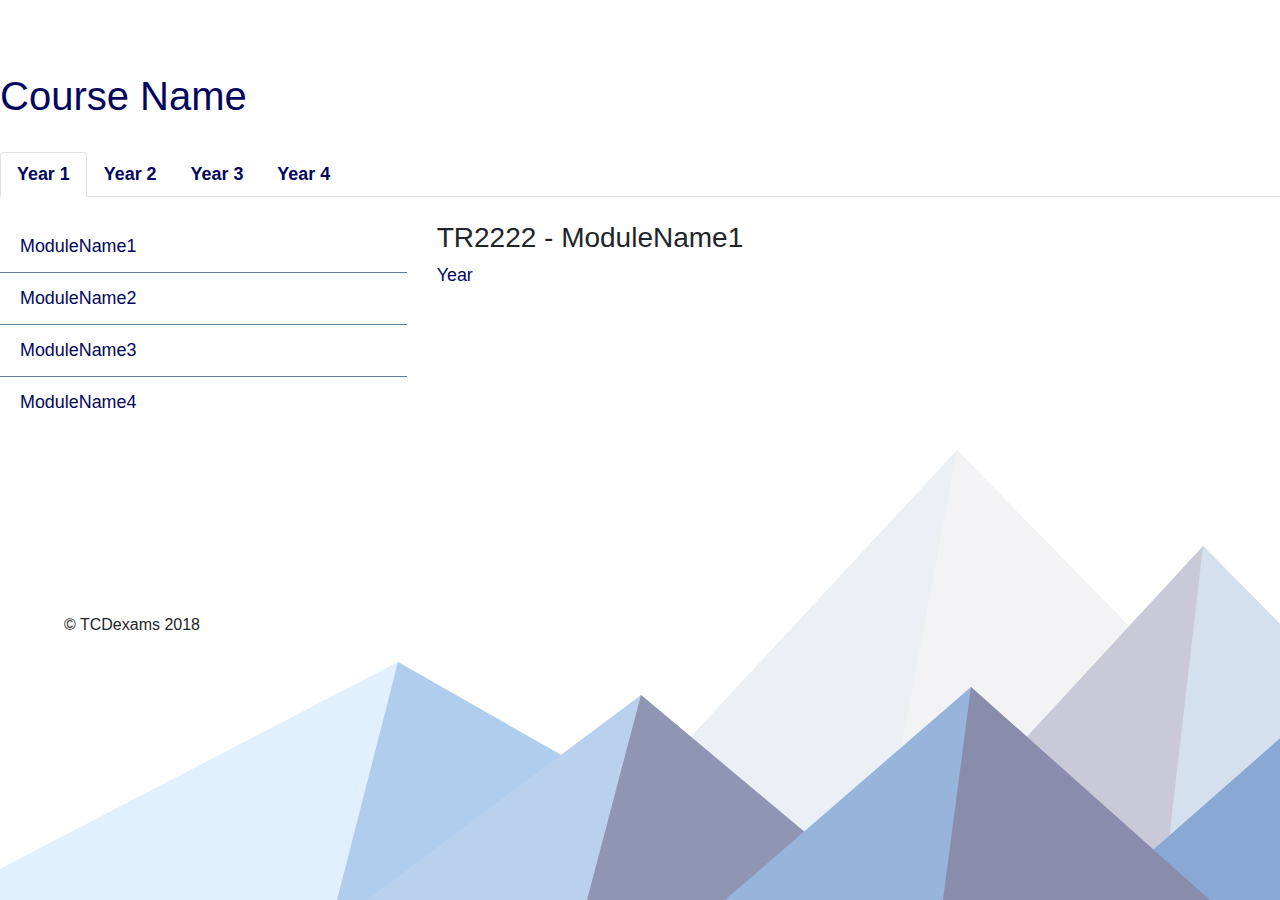
<file: CoursePageTemplate.html>
<!doctype html>
<html lang="en">

<head>
    <meta charset="utf-8">
    <meta name="viewport" content="width=device-width, initial-scale=1, shrink-to-fit=no">
    <meta name="description" content="">
    <meta name="author" content="">
    <link rel="icon" href="../../../../favicon.ico">
    <link href='https://fonts.googleapis.com/css?family=Abel' rel='stylesheet'>
    <title>TCDexams</title>
    <link rel="stylesheet" href="https://use.fontawesome.com/releases/v5.6.0/css/all.css" integrity="sha384-aOkxzJ5uQz7WBObEZcHvV5JvRW3TUc2rNPA7pe3AwnsUohiw1Vj2Rgx2KSOkF5+h" crossorigin="anonymous">
    <!-- Bootstrap core CSS -->
	
    <link href="https://brianlunch.github.io/Website-TCDexams/bootstrap-4.1.3-dist/css/bootstrap-grid.css" rel="stylesheet">
    <link href="https://brianlunch.github.io/Website-TCDexams/bootstrap-4.1.3-dist/css/bootstrap.css" rel="stylesheet">
   
	<link href="C:/Users/brian/OneDrive/Documents/Website-TCDexams/bootstrap-4.1.3-dist/css/bootstrap.css" rel="stylesheet">
	 <link href="https://brianlunch.github.io/Website-TCDexams/style.css" rel="stylesheet">
	 
</head>

<body>
    <nav class="navbar navbar-expand-md navbar-dark fixed-top bg-dark">
        <a class="navbar-brand" href="https://brianlunch.github.io/Website-TCDexams/">TCDexams</a>
        <button class="navbar-toggler" type="button" data-toggle="collapse" data-target="#navbarsExampleDefault" aria-controls="navbarsExampleDefault" aria-expanded="false" aria-label="Toggle navigation">
            <span class="navbar-toggler-icon"></span>
        </button>
        <div class="collapse navbar-collapse" id="navbarsExampleDefault">
            <ul class="navbar-nav mr-auto">
                <li class="nav-item active">
                    <a class="nav-link" href="https://brianlunch.github.io/Website-TCDexams/">Home <span class="sr-only">(current)</span></a>
                </li>
            </ul>
        </div>
    </nav>
    <main role="main">
        <br/>
        <br/>
        <br/>
		<H1>Course Name</H1></br>
        <nav>
            <div class="nav nav-tabs" id="nav-tab" role="tablist">
                <a class="nav-item nav-link active text text-dark" id="nav-year1-tab" data-toggle="tab" href="#nav-year1" role="tab" aria-controls="nav-year1" aria-selected="true"><b>Year 1</b></a>
                <a class="nav-item nav-link text text-dark" id="nav-year2-tab" data-toggle="tab" href="#nav-year2" role="tab" aria-controls="nav-year2" aria-selected="false"><b>Year 2</b></a>
                <a class="nav-item nav-link text text-dark" id="nav-year3-tab" data-toggle="tab" href="#nav-year3" role="tab" aria-controls="nav-year3" aria-selected="false"><b>Year 3</b></a>
                <a class="nav-item nav-link text text-dark" id="nav-year4-tab" data-toggle="tab" href="#nav-year4" role="tab" aria-controls="nav-year4" aria-selected="false"><b>Year 4</b></a>
            </div>
        </nav>
        <div class="tab-content" id="nav-tabContent">
            <div class="tab-pane fade show active" id="nav-year1" role="tabpanel" aria-labelledby="nav-year1-tab">
                <br/>
                <div class="row">
                    <div class="col-4">
                        <div class="list-group list-group-flush" id="list-tab" role="tablist">
                            <a class="list-group-item list-group-item-action" id="list-module1Y1-list" data-toggle="list" href="#list-ModuleName1Y1" role="tab" aria-controls="module1Y1">ModuleName1</a>
                            <a class="list-group-item list-group-item-action" id="list-module2Y1-list" data-toggle="list" href="#list-ModuleName2Y1" role="tab" aria-controls="module2Y1">ModuleName2</a>
                            <a class="list-group-item list-group-item-action" id="list-module3Y1-list" data-toggle="list" href="#list-ModuleName3Y1" role="tab" aria-controls="module3Y1">ModuleName3</a>
                            <a class="list-group-item list-group-item-action" id="list-module4Y1-list" data-toggle="list" href="#list-ModuleName4Y1" role="tab" aria-controls="module4Y1">ModuleName4</a>
                        </div>
                    </div>

                    <div class="col-8">
                        <div class="tab-content" id="nav-tabContent">
                            <div class="tab-pane fade show active " id="list-ModuleName1Y1" role="tabpanel" aria-labelledby="list-home-list">
                                <h3>TR2222 - ModuleName1</h3>
                                <a href="Link">Year</a>
                                <br/>

                            </div>
                            <div class="tab-pane fade" id="list-ModuleName2Y1" role="tabpanel" aria-labelledby="list-profile-list">
                                <h3>ModuleName2</h3>
                                <a href="Link">Year</a>
                                <br/>
                                <a href="Link">Year</a>
                                <br/>
                                <a href="Link">Year</a>
                                <br/>
                                <a href="Link">Year</a>
                                <br/>
                                <a href="Link">Year</a>
                                <br/>
                                <a href="Link">Year</a>
                                <br/>
                                <a href="Link">Year</a>
                                <br/>
                                <a href="Link">Year</a>
                                <br/>
                            </div>
                            <div class="tab-pane fade" id="list-ModuleName3Y1" role="tabpanel" aria-labelledby="list-messages-list">
                                <h3>ModuleName3</h3>
                                <a href="Link">Year</a>
                                <br/>
                                <a href="Link">Year</a>
                                <br/>

                            </div>
                            <div class="tab-pane fade" id="list-ModuleName4Y1" role="tabpanel" aria-labelledby="list-settings-list">
                                <h3>ModuleName4</h3>
                                <a href="Link">Year</a>
                                <br/>
                                <a href="Link">Year</a>
                                <br/>
                                <a href="Link">Year</a>
                                <br/>

                            </div>
                        </div>
                    </div>
                </div>

            </div>
            <div class="tab-pane fade" id="nav-year2" role="tabpanel" aria-labelledby="nav-year2-tab">
                <br/>
                <div class="row">
                    <div class="col-4">
                        <div class="list-group list-group-flush" id="list-tab" role="tablist">
                            <a class="list-group-item list-group-item-action" id="list-module1Y2-list" data-toggle="list" href="#list-ModuleName1Y2" role="tab" aria-controls="module1Y2">ModuleName1</a>
                            <a class="list-group-item list-group-item-action" id="list-module2Y2-list" data-toggle="list" href="#list-ModuleName2Y2" role="tab" aria-controls="module2Y2">ModuleName2</a>
                            <a class="list-group-item list-group-item-action" id="list-module3Y2-list" data-toggle="list" href="#list-ModuleName3Y2" role="tab" aria-controls="module3Y2">ModuleName3</a>
                            <a class="list-group-item list-group-item-action" id="list-module4Y2-list" data-toggle="list" href="#list-ModuleName4Y2" role="tab" aria-controls="module4Y2">ModuleName4</a>
                        </div>
                    </div>

                    <div class="col-8">
                        <div class="tab-content" id="nav-tabContent">
                            <div class="tab-pane fade show active " id="list-ModuleName1Y2" role="tabpanel" aria-labelledby="list-home-list">
                                <h3>ModuleName1</h3>
                                <a href="Link">Year</a>
                                <br/>

                            </div>
                            <div class="tab-pane fade" id="list-ModuleName2Y2" role="tabpanel" aria-labelledby="list-profile-list">
                                <h3>ModuleName2</h3>
                                <a href="Link">Year</a>
                                <br/>
                                <a href="Link">Year</a>
                                <br/>
                                <a href="Link">Year</a>
                                <br/>
                                <a href="Link">Year</a>
                                <br/>
                                <a href="Link">Year</a>
                                <br/>
                                <a href="Link">Year</a>
                                <br/>
                                <a href="Link">Year</a>
                                <br/>
                                <a href="Link">Year</a>
                                <br/>
                            </div>
                            <div class="tab-pane fade" id="list-ModuleName3Y2" role="tabpanel" aria-labelledby="list-messages-list">
                                <h3>ModuleName3</h3>
                                <a href="Link">Year</a>
                                <br/>
                                <a href="Link">Year</a>
                                <br/>

                            </div>
                            <div class="tab-pane fade" id="list-ModuleName4Y2" role="tabpanel" aria-labelledby="list-settings-list">
                                <h3>ModuleName4</h3>
                                <a href="Link">Year</a>
                                <br/>
                                <a href="Link">Year</a>
                                <br/>
                                <a href="Link">Year</a>
                                <br/>

                            </div>
                        </div>
                    </div>
                </div>
            </div>
            <div class="tab-pane fade" id="nav-year3" role="tabpanel" aria-labelledby="nav-year3-tab">
                <br/>
                <div class="row">
                    <div class="col-4">
					
                        <div class="list-group list-group-flush" id="list-tab" role="tablist">
                            <a class="list-group-item list-group-item-action" id="list-module1Y3-list" data-toggle="list" href="#list-ModuleName1Y3" role="tab" aria-controls="module1Y3">ModuleName1</a>
                            <a class="list-group-item list-group-item-action" id="list-module2Y3-list" data-toggle="list" href="#list-ModuleName2Y3" role="tab" aria-controls="module2Y3">ModuleName2</a>
                            <a class="list-group-item list-group-item-action" id="list-module3Y3-list" data-toggle="list" href="#list-ModuleName3Y3" role="tab" aria-controls="module3Y3">ModuleName3</a>
                            <a class="list-group-item list-group-item-action" id="list-module4Y3-list" data-toggle="list" href="#list-ModuleName4Y3" role="tab" aria-controls="module4Y3">ModuleName4</a>
                        </div>
                    </div>
					
                    <div class="col-8">

                        <div class="tab-content" id="nav-tabContent">
                            <div class="tab-pane fade show active " id="list-ModuleName1Y3" role="tabpanel" aria-labelledby="list-home-list">
                                <h3>ModuleName1</h3>
                                <a href="Link">Year</a>
                                <br/>

                            </div>
                            <div class="tab-pane fade" id="list-ModuleName2Y3" role="tabpanel" aria-labelledby="list-profile-list">
                                <h3>ModuleName2</h3>
                                <a href="Link">Year</a>
                                <br/>
                                <a href="Link">Year</a>
                                <br/>
                                <a href="Link">Year</a>
                                <br/>
                                <a href="Link">Year</a>
                                <br/>
                                <a href="Link">Year</a>
                                <br/>
                                <a href="Link">Year</a>
                                <br/>
                                <a href="Link">Year</a>
                                <br/>
                                <a href="Link">Year</a>
                                <br/>
                            </div>
                            <div class="tab-pane fade" id="list-ModuleName3Y3" role="tabpanel" aria-labelledby="list-messages-list">
                                <h3>ModuleName3</h3>
                                <a href="Link">Year</a>
                                <br/>
                                <a href="Link">Year</a>
                                <br/>

                            </div>
                            <div class="tab-pane fade" id="list-ModuleName4Y3" role="tabpanel" aria-labelledby="list-settings-list">
                                <h3>ModuleName4</h3>
                                <a href="Link">Year</a>
                                <br/>
                                <a href="Link">Year</a>
                                <br/>
                                <a href="Link">Year</a>
                                <br/>

                            </div>
                        </div>
                    
					</div>
                </div>
            </div>
            <div class="tab-pane fade" id="nav-year4" role="tabpanel" aria-labelledby="nav-year4-tab">
                <br/>
                <div class="row">
                    <div class="col-4">
                        <div class="list-group list-group-flush" id="list-tab" role="tablist">
                            <a class="list-group-item list-group-item-action" id="list-module1Y4-list" data-toggle="list" href="#list-ModuleName1Y4" role="tab" aria-controls="module1Y4">ModuleName1</a>
                            <a class="list-group-item list-group-item-action" id="list-module2Y4-list" data-toggle="list" href="#list-ModuleName2Y4" role="tab" aria-controls="module2Y4">ModuleName2</a>
                            <a class="list-group-item list-group-item-action" id="list-module3Y4-list" data-toggle="list" href="#list-ModuleName3Y4" role="tab" aria-controls="module3Y4">ModuleName3</a>
                            <a class="list-group-item list-group-item-action" id="list-module4Y4-list" data-toggle="list" href="#list-ModuleName4Y4" role="tab" aria-controls="module4Y4">ModuleName4</a>
                        </div>
                    </div>

                    <div class="col-8">
                        <div class="tab-content" id="nav-tabContent">
                            <div class="tab-pane fade show active " id="list-ModuleName1Y4" role="tabpanel" aria-labelledby="list-home-list">
                                <h3>ModuleName1</h3>
                                <a href="Link">Year</a>
                                <br/>

                            </div>
                            <div class="tab-pane fade" id="list-ModuleName2Y4" role="tabpanel" aria-labelledby="list-profile-list">
                                <h3>ModuleName2</h3>
                                <a href="Link">Year</a>
                                <br/>
                                <a href="Link">Year</a>
                                <br/>
                                <a href="Link">Year</a>
                                <br/>
                                <a href="Link">Year</a>
                                <br/>
                                <a href="Link">Year</a>
                                <br/>
                                <a href="Link">Year</a>
                                <br/>
                                <a href="Link">Year</a>
                                <br/>
                                <a href="Link">Year</a>
                                <br/>
                            </div>
                            <div class="tab-pane fade" id="list-ModuleName3Y4" role="tabpanel" aria-labelledby="list-messages-list">
                                <h3>ModuleName3</h3>
                                <a href="Link">Year</a>
                                <br/>
                                <a href="Link">Year</a>
                                <br/>

                            </div>
                            <div class="tab-pane fade" id="list-ModuleName4Y4" role="tabpanel" aria-labelledby="list-settings-list">
                                <h3>ModuleName4</h3>
                                <a href="Link">Year</a>
                                <br/>
                                <a href="Link">Year</a>
                                <br/>
                                <a href="Link">Year</a>
                                <br/>

                            </div>
                        </div>
                    </div>
                </div>

            </div>
        </div>
</br></br></br></br>
    </main>
    <footer class="container-fluid">
        <p>&copy; TCDexams 2018</p>
    </footer>
    <!-- Bootstrap core JavaScript
         ================================================== -->
    <!-- Placed at the end of the document so the pages load faster -->
    <script src="https://code.jquery.com/jquery-3.3.1.slim.min.js" integrity="sha384-q8i/X+965DzO0rT7abK41JStQIAqVgRVzpbzo5smXKp4YfRvH+8abtTE1Pi6jizo" crossorigin="anonymous"></script>
    <script src="https://cdnjs.cloudflare.com/ajax/libs/popper.js/1.14.3/umd/popper.min.js" integrity="sha384-ZMP7rVo3mIykV+2+9J3UJ46jBk0WLaUAdn689aCwoqbBJiSnjAK/l8WvCWPIPm49" crossorigin="anonymous"></script>
    <script src="https://stackpath.bootstrapcdn.com/bootstrap/4.1.3/js/bootstrap.min.js" integrity="sha384-ChfqqxuZUCnJSK3+MXmPNIyE6ZbWh2IMqE241rYiqJxyMiZ6OW/JmZQ5stwEULTy" crossorigin="anonymous"></script>
</body>

</html>
</file>
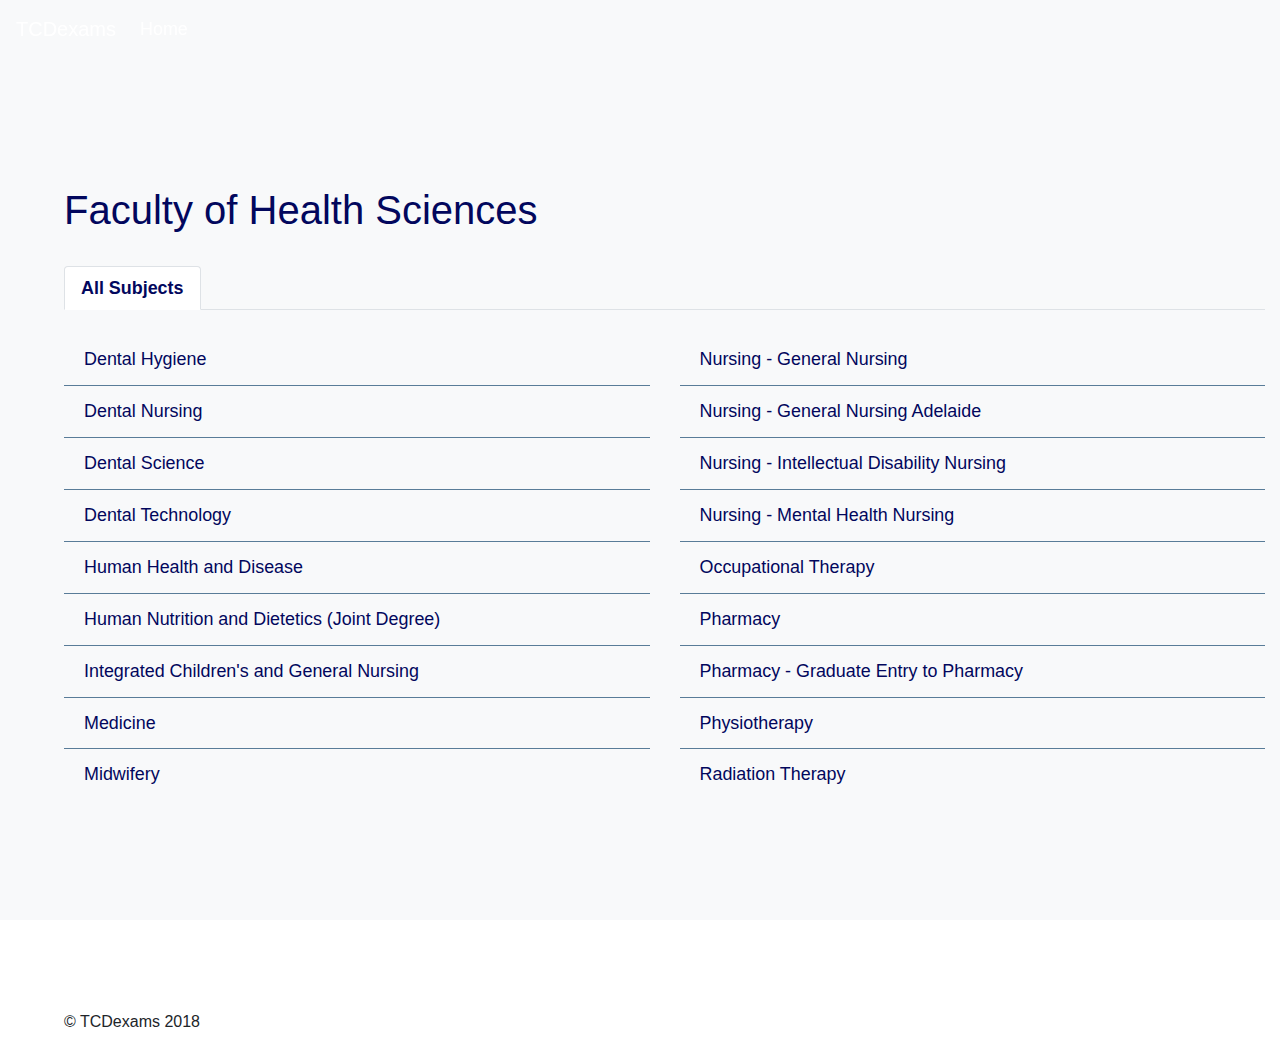
<file: HealthSciencesFaculty.html>
<!doctype html>
<html lang="en">
   <head>
      <meta charset="utf-8">
      <meta name="viewport" content="width=device-width, initial-scale=1, shrink-to-fit=no">
      <meta name="description" content="">
      <meta name="author" content="">
      <link rel="icon" href="../../../../favicon.ico">
	  <link href='https://fonts.googleapis.com/css?family=Abel' rel='stylesheet'>
      <title>TCDexams</title>
      <link rel="stylesheet" href="https://use.fontawesome.com/releases/v5.6.0/css/all.css" integrity="sha384-aOkxzJ5uQz7WBObEZcHvV5JvRW3TUc2rNPA7pe3AwnsUohiw1Vj2Rgx2KSOkF5+h" crossorigin="anonymous">
      <!-- Bootstrap core CSS -->
       <link href="https://brianlunch.github.io/Website-TCDexams/bootstrap-4.1.3-dist/css/bootstrap-grid.css" rel="stylesheet">
      <link href="https://brianlunch.github.io/Website-TCDexams/bootstrap-4.1.3-dist/css/bootstrap.css" rel="stylesheet">
	  <link href="https://brianlunch.github.io/Website-TCDexams/style.css" rel="stylesheet">
   </head>
   <body>
      <nav class="navbar navbar-expand-md navbar-dark fixed-top bg-dark">
         <a class="navbar-brand" href="https://brianlunch.github.io/Website-TCDexams/">TCDexams</a>
         <button class="navbar-toggler" type="button" data-toggle="collapse" data-target="#navbarsExampleDefault" aria-controls="navbarsExampleDefault" aria-expanded="false" aria-label="Toggle navigation">
         <span class="navbar-toggler-icon"></span>
         </button>
         <div class="collapse navbar-collapse" id="navbarsExampleDefault">
            <ul class="navbar-nav mr-auto">
               <li class="nav-item active">
                  <a class="nav-link" href="https://brianlunch.github.io/Website-TCDexams/">Home <span class="sr-only">(current)</span></a>
               </li>
            </ul>
         </div>
      </nav>
      <main role="main">
         <div class="container-fluid bg-light">
            <br/><br/><br/><br/>
            <h1>Faculty of Health Sciences</h1>
            <br/>
            <!-- Nav tabs -->
            <ul class="nav nav-tabs" id="myTab" role="tablist">
               <li class="nav-item">
                  <a class="nav-link active text text-dark" id="home-tab" data-toggle="tab" href="#home" role="tab" aria-controls="home" aria-selected="true"><b>All Subjects</b></a>
               </li>
               
            </ul>
            <!-- Tab panes -->
            <div class="tab-content">
               <div class="tab-pane active" id="home" role="tabpanel" aria-labelledby="home-tab">
                  <br/>
                  <div class ="row">
                     <div class="col-md-6">
                        <div class="list-group list-group-flush">
                           <a href="file:///C:/Users/brian/OneDrive/Documents/TCDexams/Courses/DentalHygiene.html" class="list-group-item list-group-item-action">Dental Hygiene</a>
<a href="file:///C:/Users/brian/OneDrive/Documents/TCDexams/Courses/DentalNursing.html" class="list-group-item list-group-item-action">Dental Nursing</a>
<a href="file:///C:/Users/brian/OneDrive/Documents/TCDexams/Courses/DentalScience.html" class="list-group-item list-group-item-action">Dental Science</a>
<a href="file:///C:/Users/brian/OneDrive/Documents/TCDexams/Courses/DentalTechnology.html" class="list-group-item list-group-item-action">Dental Technology</a>
<a href="file:///C:/Users/brian/OneDrive/Documents/TCDexams/Courses/HumanHealthandDisease.html" class="list-group-item list-group-item-action">Human Health and Disease</a>
<a href="file:///C:/Users/brian/OneDrive/Documents/TCDexams/Courses/HumanNutritionandDieteticsJointDegree.html" class="list-group-item list-group-item-action">Human Nutrition and Dietetics (Joint Degree)</a>
<a href="file:///C:/Users/brian/OneDrive/Documents/TCDexams/Courses/IntegratedChildrensandGeneralNursing.html" class="list-group-item list-group-item-action">Integrated Children's and General Nursing</a>
<a href="file:///C:/Users/brian/OneDrive/Documents/TCDexams/Courses/Medicine.html" class="list-group-item list-group-item-action">Medicine</a>
<a href="file:///C:/Users/brian/OneDrive/Documents/TCDexams/Courses/Midwifery.html" class="list-group-item list-group-item-action">Midwifery</a>
						</div>
                     </div>
                     <div class="col-md-6">
                        <div class="list-group list-group-flush">
                        <a href="file:///C:/Users/brian/OneDrive/Documents/TCDexams/Courses/NursingGeneralNursing.html" class="list-group-item list-group-item-action">Nursing - General Nursing</a>
<a href="file:///C:/Users/brian/OneDrive/Documents/TCDexams/Courses/NursingGeneralNursingAdelaide.html" class="list-group-item list-group-item-action">Nursing - General Nursing Adelaide</a>
<a href="file:///C:/Users/brian/OneDrive/Documents/TCDexams/Courses/NursingIntellectualDisabilityNursing.html" class="list-group-item list-group-item-action">Nursing - Intellectual Disability Nursing</a>
<a href="file:///C:/Users/brian/OneDrive/Documents/TCDexams/Courses/NursingMentalHealthNursing.html" class="list-group-item list-group-item-action">Nursing - Mental Health Nursing</a>
<a href="file:///C:/Users/brian/OneDrive/Documents/TCDexams/Courses/OccupationalTherapy.html" class="list-group-item list-group-item-action">Occupational Therapy</a>
<a href="file:///C:/Users/brian/OneDrive/Documents/TCDexams/Courses/Pharmacy.html" class="list-group-item list-group-item-action">Pharmacy</a>
<a href="file:///C:/Users/brian/OneDrive/Documents/TCDexams/Courses/PharmacyGraduateEntrytoPharmacy.html" class="list-group-item list-group-item-action">Pharmacy - Graduate Entry to Pharmacy</a>
<a href="file:///C:/Users/brian/OneDrive/Documents/TCDexams/Courses/Physiotherapy.html" class="list-group-item list-group-item-action">Physiotherapy</a>
<a href="file:///C:/Users/brian/OneDrive/Documents/TCDexams/Courses/RadiationTherapy.html" class="list-group-item list-group-item-action">Radiation Therapy</a>

                        </div>
                     </div>
                     </div>
                     </div>
              
            <br/><br/><br/><br/><br/>
         </div>
      </main>
      <footer class="container-fluid">
         <p>&copy; TCDexams 2018</p>
      </footer>
      <!-- Bootstrap core JavaScript
         ================================================== -->
      <!-- Placed at the end of the document so the pages load faster -->
      <script src="https://code.jquery.com/jquery-3.3.1.slim.min.js" integrity="sha384-q8i/X+965DzO0rT7abK41JStQIAqVgRVzpbzo5smXKp4YfRvH+8abtTE1Pi6jizo" crossorigin="anonymous"></script>
      <script src="https://cdnjs.cloudflare.com/ajax/libs/popper.js/1.14.3/umd/popper.min.js" integrity="sha384-ZMP7rVo3mIykV+2+9J3UJ46jBk0WLaUAdn689aCwoqbBJiSnjAK/l8WvCWPIPm49" crossorigin="anonymous"></script>
      <script src="https://stackpath.bootstrapcdn.com/bootstrap/4.1.3/js/bootstrap.min.js" integrity="sha384-ChfqqxuZUCnJSK3+MXmPNIyE6ZbWh2IMqE241rYiqJxyMiZ6OW/JmZQ5stwEULTy" crossorigin="anonymous"></script>
   </body>
</html>
</file>
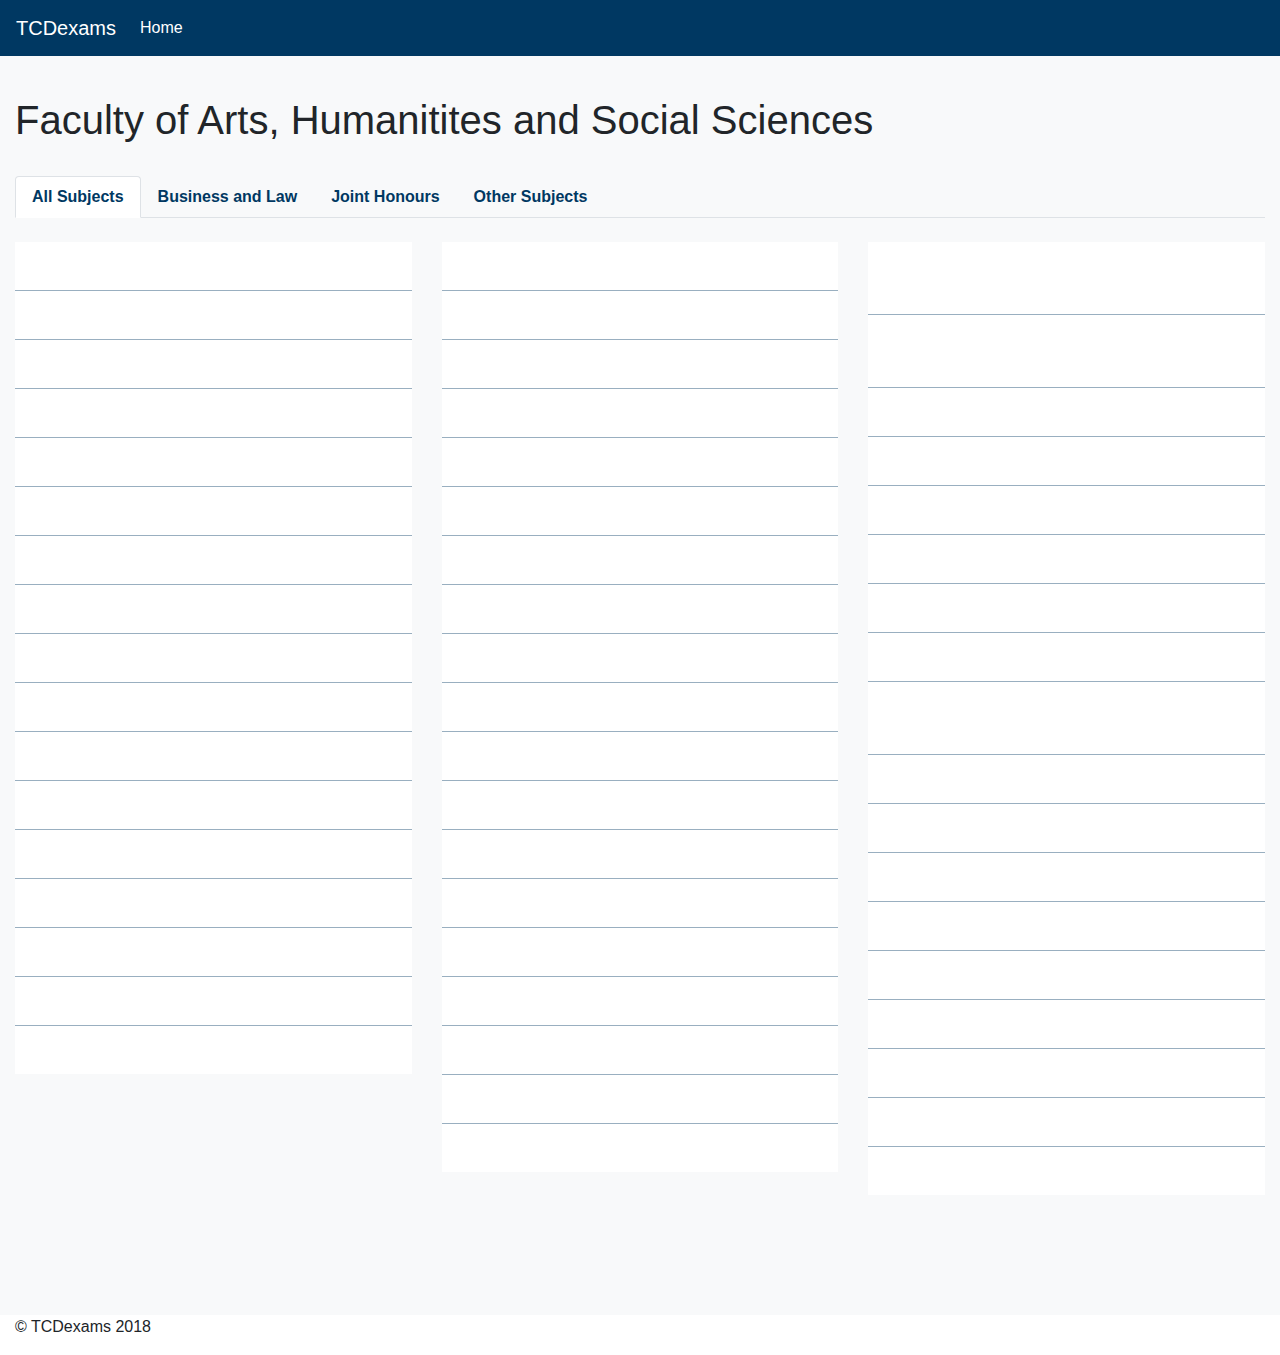
<file: MathFaculty.html>
<!doctype html>
<html lang="en">
   <head>
      <meta charset="utf-8">
      <meta name="viewport" content="width=device-width, initial-scale=1, shrink-to-fit=no">
      <meta name="description" content="">
      <meta name="author" content="">
      <link rel="icon" href="../../../../favicon.ico">
      <title>TCDexams</title>
      <link rel="stylesheet" href="https://use.fontawesome.com/releases/v5.6.0/css/all.css" integrity="sha384-aOkxzJ5uQz7WBObEZcHvV5JvRW3TUc2rNPA7pe3AwnsUohiw1Vj2Rgx2KSOkF5+h" crossorigin="anonymous">
      <!-- Bootstrap core CSS -->
      <link href="https://brianlunch.github.io/Website-TCDexams/bootstrap-4.1.3-dist/css/bootstrap-grid.css" rel="stylesheet">
      <link href="https://brianlunch.github.io/Website-TCDexams/bootstrap-4.1.3-dist/css/bootstrap.css" rel="stylesheet">
   </head>
   <body>
      <nav class="navbar navbar-expand-md navbar-dark fixed-top bg-dark">
         <a class="navbar-brand" href="file:///C:/Users/brian/OneDrive/Documents/TCDexams/home.html#">TCDexams</a>
         <button class="navbar-toggler" type="button" data-toggle="collapse" data-target="#navbarsExampleDefault" aria-controls="navbarsExampleDefault" aria-expanded="false" aria-label="Toggle navigation">
         <span class="navbar-toggler-icon"></span>
         </button>
         <div class="collapse navbar-collapse" id="navbarsExampleDefault">
            <ul class="navbar-nav mr-auto">
               <li class="nav-item active">
                  <a class="nav-link" href="file:///C:/Users/brian/OneDrive/Documents/TCDexams/home.html">Home <span class="sr-only">(current)</span></a>
               </li>
            </ul>
         </div>
      </nav>
      <main role="main">
         <div class="container-fluid bg-light">
            <br/><br/><br/><br/>
            <h1>Faculty of Arts, Humanitites and Social Sciences</h1>
            <br/>
            <!-- Nav tabs -->
            <ul class="nav nav-tabs" id="myTab" role="tablist">
               <li class="nav-item">
                  <a class="nav-link active text text-dark" id="home-tab" data-toggle="tab" href="#home" role="tab" aria-controls="home" aria-selected="true"><b>All Subjects</b></a>
               </li>
               <li class="nav-item">
                  <a class="nav-link text text-dark" id="profile-tab" data-toggle="tab" href="#profile" role="tab" aria-controls="profile" aria-selected="false"><b>Business and Law</b></a>
               </li>
               <li class="nav-item">
                  <a class="nav-link text text-dark" id="messages-tab" data-toggle="tab" href="#messages" role="tab" aria-controls="messages" aria-selected="false"><b>Joint Honours</b></a>
               </li>
               <li class="nav-item">
                  <a class="nav-link text text-dark" id="settings-tab" data-toggle="tab" href="#settings" role="tab" aria-controls="settings" aria-selected="false"><b>Other Subjects</b></a>
               </li>
            </ul>
            <!-- Tab panes -->
            <div class="tab-content">
               <div class="tab-pane active" id="home" role="tabpanel" aria-labelledby="home-tab">
                  <br/>
                  <div class ="row">
                     <div class="col-md-4">
                        <div class="list-group list-group-flush">
                           <a href="file:///C:/Users/brian/OneDrive/Documents/TCDexams/Courses/AncientHistoryandArchaeologyJH.html" class="list-group-item list-group-item-action">Ancient History and Archaeology (JH)</a>
                           <a href="file:///C:/Users/brian/OneDrive/Documents/TCDexams/Courses/AncientandMedievalHistoryandCulture.html" class="list-group-item list-group-item-action">Ancient and Medieval History and Culture</a>
                           <a href="file:///C:/Users/brian/OneDrive/Documents/TCDexams/Courses/BusinessStudiesandFrench.html" class="list-group-item list-group-item-action">Business Studies and French</a>
                           <a href="file:///C:/Users/brian/OneDrive/Documents/TCDexams/Courses/BusinessStudiesandGerman.html" class="list-group-item list-group-item-action">Business Studies and German</a>
                           <a href="file:///C:/Users/brian/OneDrive/Documents/TCDexams/Courses/BusinessStudiesandPolish.html" class="list-group-item list-group-item-action">Business Studies and Polish</a>
                           <a href="file:///C:/Users/brian/OneDrive/Documents/TCDexams/Courses/BusinessStudiesandRussian.html" class="list-group-item list-group-item-action">Business Studies and Russian</a>
                           <a href="file:///C:/Users/brian/OneDrive/Documents/TCDexams/Courses/BusinessStudiesandSpanish.html" class="list-group-item list-group-item-action">Business Studies and Spanish</a>
                           <a href="file:///C:/Users/brian/OneDrive/Documents/TCDexams/Courses/BusinessEconomicsandSocialStudies.html" class="list-group-item list-group-item-action">Business,Economics and Social Studies</a>
                           <a href="file:///C:/Users/brian/OneDrive/Documents/TCDexams/Courses/ClassicalCivilisationJH.html" class="list-group-item list-group-item-action">Classical Civilisation (JH)</a>
                           <a href="file:///C:/Users/brian/OneDrive/Documents/TCDexams/Courses/ClassicalLanguagesJH.html" class="list-group-item list-group-item-action">Classical Languages (JH)</a>
                           <a href="file:///C:/Users/brian/OneDrive/Documents/TCDexams/Courses/ClassicsAncientHistoryandArchaeology.html" class="list-group-item list-group-item-action">Classics, Ancient History and Archaeology</a>
                           <a href="file:///C:/Users/brian/OneDrive/Documents/TCDexams/Courses/ClinicalSpeechandLanguageStudies.html" class="list-group-item list-group-item-action">Clinical Speech and Language Studies</a>
                           <a href="file:///C:/Users/brian/OneDrive/Documents/TCDexams/Courses/DeafStudies.html" class="list-group-item list-group-item-action">Deaf Studies</a>
                           <a href="file:///C:/Users/brian/OneDrive/Documents/TCDexams/Courses/DiplomainActingandTheatre.html" class="list-group-item list-group-item-action">Diploma in Acting and Theatre</a>
                           <a href="file:///C:/Users/brian/OneDrive/Documents/TCDexams/Courses/DramaStudiesJH.html" class="list-group-item list-group-item-action">Drama Studies (JH)</a>
                           <a href="file:///C:/Users/brian/OneDrive/Documents/TCDexams/Courses/DramaandTheatreStudies.html" class="list-group-item list-group-item-action">Drama and Theatre Studies</a>
                           <a href="file:///C:/Users/brian/OneDrive/Documents/TCDexams/Courses/EarlyandModernIrish.html" class="list-group-item list-group-item-action">Early and Modern Irish</a>
                        </div>
                     </div>
                     <div class="col-md-4">
                        <div class="list-group list-group-flush">
                           <a href="file:///C:/Users/brian/OneDrive/Documents/TCDexams/Courses/EconomicsJH.html" class="list-group-item list-group-item-action">Economics (JH)</a>
                           <a href="file:///C:/Users/brian/OneDrive/Documents/TCDexams/Courses/EnglishLiteratureJH.html" class="list-group-item list-group-item-action">English Literature (JH)</a>
                           <a href="file:///C:/Users/brian/OneDrive/Documents/TCDexams/Courses/EnglishStudies.html" class="list-group-item list-group-item-action">English Studies</a>
                           <a href="file:///C:/Users/brian/OneDrive/Documents/TCDexams/Courses/EuropeanStudies.html" class="list-group-item list-group-item-action">European Studies</a>
                           <a href="file:///C:/Users/brian/OneDrive/Documents/TCDexams/Courses/FilmStudiesJH.html" class="list-group-item list-group-item-action">Film Studies (JH)</a>
                           <a href="file:///C:/Users/brian/OneDrive/Documents/TCDexams/Courses/FrenchJH.html" class="list-group-item list-group-item-action">French (JH)</a>
                           <a href="file:///C:/Users/brian/OneDrive/Documents/TCDexams/Courses/GermanJH.html" class="list-group-item list-group-item-action">German (JH)</a>
                           <a href="file:///C:/Users/brian/OneDrive/Documents/TCDexams/Courses/GlobalBusinessBachelorinBusinessStudies.html" class="list-group-item list-group-item-action">Global Business (Bachelor in Business Studies)</a>
                           <a href="file:///C:/Users/brian/OneDrive/Documents/TCDexams/Courses/History.html" class="list-group-item list-group-item-action">History</a>
                           <a href="file:///C:/Users/brian/OneDrive/Documents/TCDexams/Courses/HistoryJH.html" class="list-group-item list-group-item-action">History (JH)</a>
                           <a href="file:///C:/Users/brian/OneDrive/Documents/TCDexams/Courses/HistoryandPoliticalScience.html" class="list-group-item list-group-item-action">History and Political Science</a>
                           <a href="file:///C:/Users/brian/OneDrive/Documents/TCDexams/Courses/HistoryofArtandArchitectureJH.html" class="list-group-item list-group-item-action">History of Art and Architecture (JH)</a>
                           <a href="file:///C:/Users/brian/OneDrive/Documents/TCDexams/Courses/IrishJH.html" class="list-group-item list-group-item-action">Irish (JH)</a>
                           <a href="file:///C:/Users/brian/OneDrive/Documents/TCDexams/Courses/ItalianJH.html" class="list-group-item list-group-item-action">Italian (JH)</a>
                           <a href="file:///C:/Users/brian/OneDrive/Documents/TCDexams/Courses/Law.html" class="list-group-item list-group-item-action">Law</a>
                           <a href="file:///C:/Users/brian/OneDrive/Documents/TCDexams/Courses/LawandBusiness.html" class="list-group-item list-group-item-action">Law and Business</a>
                           <a href="file:///C:/Users/brian/OneDrive/Documents/TCDexams/Courses/LawandFrench.html" class="list-group-item list-group-item-action">Law and French</a>
                           <a href="file:///C:/Users/brian/OneDrive/Documents/TCDexams/Courses/LawandGerman.html" class="list-group-item list-group-item-action">Law and German</a>
                           <a href="file:///C:/Users/brian/OneDrive/Documents/TCDexams/Courses/LawandPoliticalScience.html" class="list-group-item list-group-item-action">Law and Political Science</a>
                        </div>
                     </div>
                     <div class="col-md-4">
                        <div class="list-group list-group-flush">
                           <a href="file:///C:/Users/brian/OneDrive/Documents/TCDexams/Courses/MiddleEasternJewishandIslamicCivilisationsJH.html" class="list-group-item list-group-item-action">Middle Eastern Jewish and Islamic Civilisations (JH)</a>
                           <a href="file:///C:/Users/brian/OneDrive/Documents/TCDexams/Courses/MiddleEasternandEuropeanLanguagesandCultures.html" class="list-group-item list-group-item-action">Middle Eastern and European Languages and Cultures</a>
                           <a href="file:///C:/Users/brian/OneDrive/Documents/TCDexams/Courses/ModernLanguageJH.html" class="list-group-item list-group-item-action">Modern Language (JH)</a>
                           <a href="file:///C:/Users/brian/OneDrive/Documents/TCDexams/Courses/Music.html" class="list-group-item list-group-item-action">Music</a>
                           <a href="file:///C:/Users/brian/OneDrive/Documents/TCDexams/Courses/MusicJH.html" class="list-group-item list-group-item-action">Music (JH)</a>
                           <a href="file:///C:/Users/brian/OneDrive/Documents/TCDexams/Courses/MusicEducation.html" class="list-group-item list-group-item-action">Music Education</a>
                           <a href="file:///C:/Users/brian/OneDrive/Documents/TCDexams/Courses/Philosophy.html" class="list-group-item list-group-item-action">Philosophy</a>
                           <a href="file:///C:/Users/brian/OneDrive/Documents/TCDexams/Courses/PhilosophyJH.html" class="list-group-item list-group-item-action">Philosophy (JH)</a>
                           <a href="file:///C:/Users/brian/OneDrive/Documents/TCDexams/Courses/PhilosophyPoliticalScienceEconomicsandSociology.html" class="list-group-item list-group-item-action">Philosophy Political Science Economics and Sociology</a>
                           <a href="file:///C:/Users/brian/OneDrive/Documents/TCDexams/Courses/Psychology.html" class="list-group-item list-group-item-action">Psychology</a>
                           <a href="file:///C:/Users/brian/OneDrive/Documents/TCDexams/Courses/Religion.html" class="list-group-item list-group-item-action">Religion</a>
                           <a href="file:///C:/Users/brian/OneDrive/Documents/TCDexams/Courses/ReligionJH.html" class="list-group-item list-group-item-action">Religion (JH)</a>
                           <a href="file:///C:/Users/brian/OneDrive/Documents/TCDexams/Courses/RussianJH.html" class="list-group-item list-group-item-action">Russian (JH)</a>
                           <a href="file:///C:/Users/brian/OneDrive/Documents/TCDexams/Courses/SocialStudies.html" class="list-group-item list-group-item-action">Social Studies</a>
                           <a href="file:///C:/Users/brian/OneDrive/Documents/TCDexams/Courses/SociologyJH.html" class="list-group-item list-group-item-action">Sociology (JH)</a>
                           <a href="file:///C:/Users/brian/OneDrive/Documents/TCDexams/Courses/SociologyandSocialPolicy.html" class="list-group-item list-group-item-action">Sociology and Social Policy</a>
                           <a href="file:///C:/Users/brian/OneDrive/Documents/TCDexams/Courses/SpanishJH.html" class="list-group-item list-group-item-action">Spanish (JH)</a>
                           <a href="file:///C:/Users/brian/OneDrive/Documents/TCDexams/Courses/StageManagementandTechnicalTheatre.html" class="list-group-item list-group-item-action">Stage Management and Technical Theatre</a>
                        </div>
                     </div>
                  </div>
               </div>
               <div class="tab-pane" id="profile" role="tabpanel" aria-labelledby="profile-tab">
                  <br/>
                  <div class="row">
                     <div class="col-md-6">
                        <div class="list-group">
                           <a href="file:///C:/Users/brian/OneDrive/Documents/TCDexams/Courses/BusinessStudiesandFrench.html" class="list-group-item list-group-item-action">Business Studies and French</a>
                           <a href="file:///C:/Users/brian/OneDrive/Documents/TCDexams/Courses/BusinessStudiesandGerman.html" class="list-group-item list-group-item-action">Business Studies and German</a>
                           <a href="file:///C:/Users/brian/OneDrive/Documents/TCDexams/Courses/BusinessStudiesandPolish.html" class="list-group-item list-group-item-action">Business Studies and Polish</a>
                           <a href="file:///C:/Users/brian/OneDrive/Documents/TCDexams/Courses/BusinessStudiesandRussian.html" class="list-group-item list-group-item-action">Business Studies and Russian</a>
                           <a href="file:///C:/Users/brian/OneDrive/Documents/TCDexams/Courses/BusinessStudiesandSpanish.html" class="list-group-item list-group-item-action">Business Studies and Spanish</a>
                           <a href="file:///C:/Users/brian/OneDrive/Documents/TCDexams/Courses/BusinessEconomicsandSocialStudies.html" class="list-group-item list-group-item-action">Business, Economics and Social Studies</a>
                        </div>
                     </div>
                     <div class="col-md-6">
                        <div class="list-group">
                           <a href="file:///C:/Users/brian/OneDrive/Documents/TCDexams/Courses/GlobalBusinessBachelorinBusinessStudies.html" class="list-group-item list-group-item-action">Global Business (Bachelor in Business Studies)</a>
                           <a href="file:///C:/Users/brian/OneDrive/Documents/TCDexams/Courses/Law.html" class="list-group-item list-group-item-action">Law</a>
                           <a href="file:///C:/Users/brian/OneDrive/Documents/TCDexams/Courses/LawandBusiness.html" class="list-group-item list-group-item-action">Law and Business</a>
                           <a href="file:///C:/Users/brian/OneDrive/Documents/TCDexams/Courses/LawandFrench.html" class="list-group-item list-group-item-action">Law and French</a>
                           <a href="file:///C:/Users/brian/OneDrive/Documents/TCDexams/Courses/LawandGerman.html" class="list-group-item list-group-item-action">Law and German</a>
                           <a href="file:///C:/Users/brian/OneDrive/Documents/TCDexams/Courses/LawandPoliticalScience.html" class="list-group-item list-group-item-action">Law and Political Science</a>
                        </div>
                     </div>
                  </div>
               </div>
               <div class="tab-pane" id="messages" role="tabpanel" aria-labelledby="messages-tab">
                  <br/>
                  <div class="row">
                     <div class="col-md-6">
                        <div class="list-group">
                           <a href="file:///C:/Users/brian/OneDrive/Documents/TCDexams/Courses/AncientHistoryandArchaeologyJH.html" class="list-group-item list-group-item-action">Ancient History and Archaeology (JH)</a>
                           <a href="file:///C:/Users/brian/OneDrive/Documents/TCDexams/Courses/ClassicalCivilisationJH.html" class="list-group-item list-group-item-action">Classical Civilisation (JH)</a>
                           <a href="file:///C:/Users/brian/OneDrive/Documents/TCDexams/Courses/ClassicalLanguagesJH.html" class="list-group-item list-group-item-action">Classical Languages (JH)</a>
                           <a href="file:///C:/Users/brian/OneDrive/Documents/TCDexams/Courses/DramaStudiesJH.html" class="list-group-item list-group-item-action">Drama Studies (JH)</a>
                           <a href="file:///C:/Users/brian/OneDrive/Documents/TCDexams/Courses/EconomicsJH.html" class="list-group-item list-group-item-action">Economics (JH)</a>
                           <a href="file:///C:/Users/brian/OneDrive/Documents/TCDexams/Courses/EnglishLiteratureJH.html" class="list-group-item list-group-item-action">English Literature (JH)</a>
                           <a href="file:///C:/Users/brian/OneDrive/Documents/TCDexams/Courses/FilmStudiesJH.html" class="list-group-item list-group-item-action">Film Studies (JH)</a>
                           <a href="file:///C:/Users/brian/OneDrive/Documents/TCDexams/Courses/FrenchJH.html" class="list-group-item list-group-item-action">French (JH)</a>
                           <a href="file:///C:/Users/brian/OneDrive/Documents/TCDexams/Courses/GermanJH.html" class="list-group-item list-group-item-action">German (JH)</a>
                           <a href="file:///C:/Users/brian/OneDrive/Documents/TCDexams/Courses/HistoryJH.html" class="list-group-item list-group-item-action">History (JH)</a>
                           <a href="file:///C:/Users/brian/OneDrive/Documents/TCDexams/Courses/HistoryofArtandArchitectureJH.html" class="list-group-item list-group-item-action">History of Art and Architecture (JH)</a>
                           <a href="file:///C:/Users/brian/OneDrive/Documents/TCDexams/Courses/IrishJH.html" class="list-group-item list-group-item-action">Irish (JH)</a>
                        </div>
                     </div>
                     <div class="col-md-6">
                        <div class="list-group">
                           <a href="file:///C:/Users/brian/OneDrive/Documents/TCDexams/Courses/ItalianJH.html" class="list-group-item list-group-item-action">Italian (JH)</a>
                           <a href="file:///C:/Users/brian/OneDrive/Documents/TCDexams/Courses/MiddleEasternJewishandIslamicCivilisationsJH.html" class="list-group-item list-group-item-action">Middle Eastern Jewish and Islamic Civilisations (JH)</a>
                           <a href="file:///C:/Users/brian/OneDrive/Documents/TCDexams/Courses/ModernLanguageJH.html" class="list-group-item list-group-item-action">Modern Language (JH)</a>
                           <a href="file:///C:/Users/brian/OneDrive/Documents/TCDexams/Courses/MusicJH.html" class="list-group-item list-group-item-action">Music (JH)</a>
                           <a href="file:///C:/Users/brian/OneDrive/Documents/TCDexams/Courses/PhilosophyJH.html" class="list-group-item list-group-item-action">Philosophy (JH)</a>
                           <a href="file:///C:/Users/brian/OneDrive/Documents/TCDexams/Courses/ReligionJH.html" class="list-group-item list-group-item-action">Religion (JH)</a>
                           <a href="file:///C:/Users/brian/OneDrive/Documents/TCDexams/Courses/RussianJH.html" class="list-group-item list-group-item-action">Russian (JH)</a>
                           <a href="file:///C:/Users/brian/OneDrive/Documents/TCDexams/Courses/SociologyJH.html" class="list-group-item list-group-item-action">Sociology (JH)</a>
                           <a href="file:///C:/Users/brian/OneDrive/Documents/TCDexams/Courses/SpanishJH.html" class="list-group-item list-group-item-action">Spanish (JH)</a>
                           <a href="file:///C:/Users/brian/OneDrive/Documents/TCDexams/Courses/GeographyJH.html" class="list-group-item list-group-item-action">Geography (JH)</a>
                           <a href="file:///C:/Users/brian/OneDrive/Documents/TCDexams/Courses/MathematicsJH.html" class="list-group-item list-group-item-action">Mathematics (JH)</a>
                        </div>
                     </div>
                  </div>
               </div>
               <div class="tab-pane" id="settings" role="tabpanel" aria-labelledby="settings-tab">
                  <br/>
                  <div class="row">
                     <div class="col-md-6">
                        <div class="list-group">
                           <a href="file:///C:/Users/brian/OneDrive/Documents/TCDexams/Courses/AncientandMedievalHistoryandCulture.html" class="list-group-item list-group-item-action">Ancient and Medieval History and Culture</a>
                           <a href="file:///C:/Users/brian/OneDrive/Documents/TCDexams/Courses/ClassicsAncientHistoryandArchaeology.html" class="list-group-item list-group-item-action">Classics, Ancient History and Archaeology</a>
                           <a href="file:///C:/Users/brian/OneDrive/Documents/TCDexams/Courses/ClinicalSpeechandLanguageStudies.html" class="list-group-item list-group-item-action">Clinical Speech and Language Studies</a>
                           <a href="file:///C:/Users/brian/OneDrive/Documents/TCDexams/Courses/DeafStudies.html" class="list-group-item list-group-item-action">Deaf Studies</a>
                           <a href="file:///C:/Users/brian/OneDrive/Documents/TCDexams/Courses/DiplomainActingandTheatre.html" class="list-group-item list-group-item-action">Diploma in Acting and Theatre</a>
                           <a href="file:///C:/Users/brian/OneDrive/Documents/TCDexams/Courses/DramaandTheatreStudies.html" class="list-group-item list-group-item-action">Drama and Theatre Studies</a>
                           <a href="file:///C:/Users/brian/OneDrive/Documents/TCDexams/Courses/EarlyandModernIrish.html" class="list-group-item list-group-item-action">Early and Modern Irish</a>
                           <a href="file:///C:/Users/brian/OneDrive/Documents/TCDexams/Courses/EnglishStudies.html" class="list-group-item list-group-item-action">English Studies</a>
                           <a href="file:///C:/Users/brian/OneDrive/Documents/TCDexams/Courses/EuropeanStudies.html" class="list-group-item list-group-item-action">European Studies</a>
                           <a href="file:///C:/Users/brian/OneDrive/Documents/TCDexams/Courses/History.html" class="list-group-item list-group-item-action">History</a>
                           <a href="file:///C:/Users/brian/OneDrive/Documents/TCDexams/Courses/HistoryandPoliticalScience.html" class="list-group-item list-group-item-action">History and Political Science</a>
                           <a href="file:///C:/Users/brian/OneDrive/Documents/TCDexams/Courses/MiddleEasternandEuropeanLanguagesandCultures.html" class="list-group-item list-group-item-action">Middle Eastern and European Languages and Cultures</a>
                        </div>
                     </div>
                     <div class="col-md-6">
                        <div class="list-group">
                           <a href="file:///C:/Users/brian/OneDrive/Documents/TCDexams/Courses/Music.html" class="list-group-item list-group-item-action">Music</a>
                           <a href="file:///C:/Users/brian/OneDrive/Documents/TCDexams/Courses/MusicEducation.html" class="list-group-item list-group-item-action">Music Education</a>
                           <a href="file:///C:/Users/brian/OneDrive/Documents/TCDexams/Courses/Philosophy.html" class="list-group-item list-group-item-action">Philosophy</a>
                           <a href="file:///C:/Users/brian/OneDrive/Documents/TCDexams/Courses/PhilosophyPoliticalScienceEconomicsandSociology.html" class="list-group-item list-group-item-action">Philosophy Political Science Economics and Sociology</a>
                           <a href="file:///C:/Users/brian/OneDrive/Documents/TCDexams/Courses/Psychology.html" class="list-group-item list-group-item-action">Psychology</a>
                           <a href="file:///C:/Users/brian/OneDrive/Documents/TCDexams/Courses/Religion.html" class="list-group-item list-group-item-action">Religion</a>
                           <a href="file:///C:/Users/brian/OneDrive/Documents/TCDexams/Courses/SocialStudies.html" class="list-group-item list-group-item-action">Social Studies</a>
                           <a href="file:///C:/Users/brian/OneDrive/Documents/TCDexams/Courses/SociologyandSocialPolicy.html" class="list-group-item list-group-item-action">Sociology and Social Policy</a>
                           <a href="file:///C:/Users/brian/OneDrive/Documents/TCDexams/Courses/StageManagementandTechnicalTheatre.html" class="list-group-item list-group-item-action">Stage Management and Technical Theatre</a>
                        </div>
                     </div>
                  </div>
               </div>
            </div>
            <br/><br/><br/><br/><br/>
         </div>
      </main>
      <footer class="container-fluid">
         <p>&copy; TCDexams 2018</p>
      </footer>
      <!-- Bootstrap core JavaScript
         ================================================== -->
      <!-- Placed at the end of the document so the pages load faster -->
      <script src="https://code.jquery.com/jquery-3.3.1.slim.min.js" integrity="sha384-q8i/X+965DzO0rT7abK41JStQIAqVgRVzpbzo5smXKp4YfRvH+8abtTE1Pi6jizo" crossorigin="anonymous"></script>
      <script src="https://cdnjs.cloudflare.com/ajax/libs/popper.js/1.14.3/umd/popper.min.js" integrity="sha384-ZMP7rVo3mIykV+2+9J3UJ46jBk0WLaUAdn689aCwoqbBJiSnjAK/l8WvCWPIPm49" crossorigin="anonymous"></script>
      <script src="https://stackpath.bootstrapcdn.com/bootstrap/4.1.3/js/bootstrap.min.js" integrity="sha384-ChfqqxuZUCnJSK3+MXmPNIyE6ZbWh2IMqE241rYiqJxyMiZ6OW/JmZQ5stwEULTy" crossorigin="anonymous"></script>
   </body>
</html>
</file>
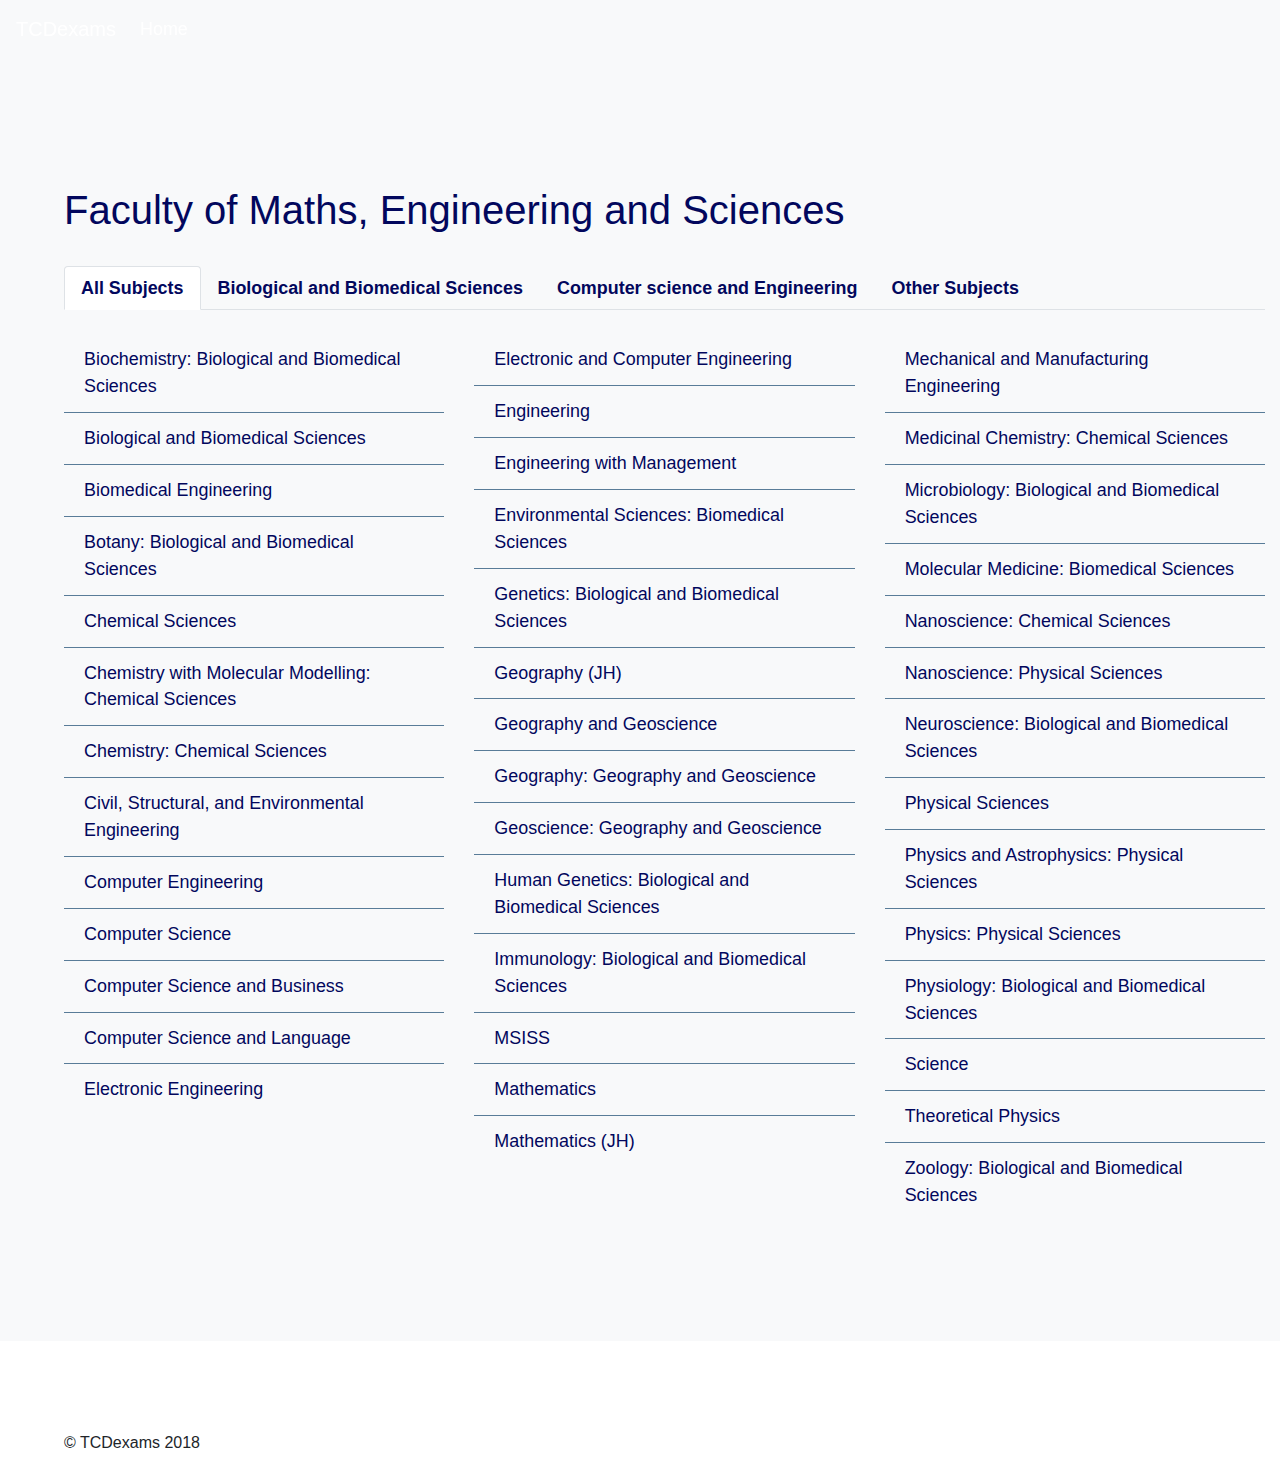
<file: MathScienceFaculty.html>
<!doctype html>
<html lang="en">
   <head>
      <meta charset="utf-8">
      <meta name="viewport" content="width=device-width, initial-scale=1, shrink-to-fit=no">
      <meta name="description" content="">
      <meta name="author" content="">
      <link rel="icon" href="../../../../favicon.ico">
	  <link href='https://fonts.googleapis.com/css?family=Abel' rel='stylesheet'>
      <title>TCDexams</title>
      <link rel="stylesheet" href="https://use.fontawesome.com/releases/v5.6.0/css/all.css" integrity="sha384-aOkxzJ5uQz7WBObEZcHvV5JvRW3TUc2rNPA7pe3AwnsUohiw1Vj2Rgx2KSOkF5+h" crossorigin="anonymous">
      <!-- Bootstrap core CSS -->
      <link href="https://brianlunch.github.io/Website-TCDexams/bootstrap-4.1.3-dist/css/bootstrap-grid.css" rel="stylesheet">
      <link href="https://brianlunch.github.io/Website-TCDexams/bootstrap-4.1.3-dist/css/bootstrap.css" rel="stylesheet">
	  <link href="https://brianlunch.github.io/Website-TCDexams/style.css" rel="stylesheet">
   </head>
   <body>
      <nav class="navbar navbar-expand-md navbar-dark fixed-top bg-dark">
         <a class="navbar-brand" href="https://brianlunch.github.io/Website-TCDexams/">TCDexams</a>
         <button class="navbar-toggler" type="button" data-toggle="collapse" data-target="#navbarsExampleDefault" aria-controls="navbarsExampleDefault" aria-expanded="false" aria-label="Toggle navigation">
         <span class="navbar-toggler-icon"></span>
         </button>
         <div class="collapse navbar-collapse" id="navbarsExampleDefault">
            <ul class="navbar-nav mr-auto">
               <li class="nav-item active">
                  <a class="nav-link" href="https://brianlunch.github.io/Website-TCDexams/">Home <span class="sr-only">(current)</span></a>
               </li>
            </ul>
         </div>
      </nav>
      <main role="main">
         <div class="container-fluid bg-light">
            <br/><br/><br/><br/>
            <h1>Faculty of Maths, Engineering and Sciences</h1>
            <br/>
            <!-- Nav tabs -->
            <ul class="nav nav-tabs" id="myTab" role="tablist">
               <li class="nav-item">
                  <a class="nav-link active text text-dark" id="home-tab" data-toggle="tab" href="#home" role="tab" aria-controls="home" aria-selected="true"><b>All Subjects</b></a>
               </li>
               <li class="nav-item">
                  <a class="nav-link text text-dark" id="profile-tab" data-toggle="tab" href="#profile" role="tab" aria-controls="profile" aria-selected="false"><b>Biological and Biomedical Sciences	</b></a>
               </li>
               <li class="nav-item">
                  <a class="nav-link text text-dark" id="messages-tab" data-toggle="tab" href="#messages" role="tab" aria-controls="messages" aria-selected="false"><b>Computer science and Engineering</b></a>
               </li>
               <li class="nav-item">
                  <a class="nav-link text text-dark" id="settings-tab" data-toggle="tab" href="#settings" role="tab" aria-controls="settings" aria-selected="false"><b>Other Subjects</b></a>
               </li>
            </ul>
            <!-- Tab panes -->
            <div class="tab-content">
               <div class="tab-pane active" id="home" role="tabpanel" aria-labelledby="home-tab">
                  <br/>
                  <div class ="row">
                     <div class="col-md-4">
                        <div class="list-group list-group-flush">
                           <a href="file:///C:/Users/brian/OneDrive/Documents/TCDexams/Courses/BiochemistryBiologicalandBiomedicalSciences.html" class="list-group-item list-group-item-action">Biochemistry: Biological and Biomedical Sciences</a>
<a href="file:///C:/Users/brian/OneDrive/Documents/TCDexams/Courses/BiologicalandBiomedicalSciences.html" class="list-group-item list-group-item-action">Biological and Biomedical Sciences</a>
<a href="file:///C:/Users/brian/OneDrive/Documents/TCDexams/Courses/BiomedicalEngineering.html" class="list-group-item list-group-item-action">Biomedical Engineering</a>
<a href="file:///C:/Users/brian/OneDrive/Documents/TCDexams/Courses/BotanyBiologicalandBiomedicalSciences.html" class="list-group-item list-group-item-action">Botany: Biological and Biomedical Sciences</a>
<a href="file:///C:/Users/brian/OneDrive/Documents/TCDexams/Courses/ChemicalSciences.html" class="list-group-item list-group-item-action">Chemical Sciences</a>
<a href="file:///C:/Users/brian/OneDrive/Documents/TCDexams/Courses/ChemistrywithMolecularModellingChemicalSciences.html" class="list-group-item list-group-item-action">Chemistry with Molecular Modelling: Chemical Sciences</a>
<a href="file:///C:/Users/brian/OneDrive/Documents/TCDexams/Courses/ChemistryChemicalSciences.html" class="list-group-item list-group-item-action">Chemistry: Chemical Sciences</a>
<a href="file:///C:/Users/brian/OneDrive/Documents/TCDexams/Courses/CivilStructuralandEnvironmentalEngineering.html" class="list-group-item list-group-item-action">Civil, Structural, and Environmental Engineering</a>
<a href="file:///C:/Users/brian/OneDrive/Documents/TCDexams/Courses/ComputerEngineering.html" class="list-group-item list-group-item-action">Computer Engineering</a>
<a href="file:///C:/Users/brian/OneDrive/Documents/TCDexams/Courses/ComputerScience.html" class="list-group-item list-group-item-action">Computer Science</a>
<a href="file:///C:/Users/brian/OneDrive/Documents/TCDexams/Courses/ComputerScienceandBusiness.html" class="list-group-item list-group-item-action">Computer Science and Business</a>
<a href="file:///C:/Users/brian/OneDrive/Documents/TCDexams/Courses/ComputerScienceandLanguage.html" class="list-group-item list-group-item-action">Computer Science and Language</a>
<a href="file:///C:/Users/brian/OneDrive/Documents/TCDexams/Courses/ElectronicEngineering.html" class="list-group-item list-group-item-action">Electronic Engineering</a>


						</div>
                     </div>
                     <div class="col-md-4">
                        <div class="list-group list-group-flush">
                           
                           <a href="file:///C:/Users/brian/OneDrive/Documents/TCDexams/Courses/ElectronicandComputerEngineeringjointprogramme.html" class="list-group-item list-group-item-action">Electronic and Computer Engineering</a>
<a href="file:///C:/Users/brian/OneDrive/Documents/TCDexams/Courses/Engineering.html" class="list-group-item list-group-item-action">Engineering</a>
<a href="file:///C:/Users/brian/OneDrive/Documents/TCDexams/Courses/EngineeringwithManagement.html" class="list-group-item list-group-item-action">Engineering with Management</a>
<a href="file:///C:/Users/brian/OneDrive/Documents/TCDexams/Courses/EnvironmentalSciencesBiologicalandBiomedicalSciences.html" class="list-group-item list-group-item-action">Environmental Sciences: Biomedical Sciences</a>
<a href="file:///C:/Users/brian/OneDrive/Documents/TCDexams/Courses/GeneticsBiologicalandBiomedicalSciences.html" class="list-group-item list-group-item-action">Genetics: Biological and Biomedical Sciences</a>
<a href="file:///C:/Users/brian/OneDrive/Documents/TCDexams/Courses/GeographyJH.html" class="list-group-item list-group-item-action">Geography (JH)</a>
<a href="file:///C:/Users/brian/OneDrive/Documents/TCDexams/Courses/GeographyandGeoscience.html" class="list-group-item list-group-item-action">Geography and Geoscience</a>
<a href="file:///C:/Users/brian/OneDrive/Documents/TCDexams/Courses/GeographyGeographyandGeoscience.html" class="list-group-item list-group-item-action">Geography: Geography and Geoscience</a>
<a href="file:///C:/Users/brian/OneDrive/Documents/TCDexams/Courses/GeoscienceGeographyandGeoscience.html" class="list-group-item list-group-item-action">Geoscience: Geography and Geoscience</a>
<a href="file:///C:/Users/brian/OneDrive/Documents/TCDexams/Courses/HumanGeneticsBiologicalandBiomedicalSciences.html" class="list-group-item list-group-item-action">Human Genetics: Biological and Biomedical Sciences</a>
<a href="file:///C:/Users/brian/OneDrive/Documents/TCDexams/Courses/ImmunologyBiologicalandBiomedicalSciences.html" class="list-group-item list-group-item-action">Immunology: Biological and Biomedical Sciences</a>
<a href="file:///C:/Users/brian/OneDrive/Documents/TCDexams/Courses/MSISS.html" class="list-group-item list-group-item-action">MSISS</a>
<a href="file:///C:/Users/brian/OneDrive/Documents/TCDexams/Courses/Mathematics.html" class="list-group-item list-group-item-action">Mathematics</a>
<a href="file:///C:/Users/brian/OneDrive/Documents/TCDexams/Courses/MathematicsJH.html" class="list-group-item list-group-item-action">Mathematics (JH)</a>
                        </div>
                     </div>
                     <div class="col-md-4">
                        <div class="list-group list-group-flush">
                           <a href="file:///C:/Users/brian/OneDrive/Documents/TCDexams/Courses/MechanicalandManufacturingEngineering.html" class="list-group-item list-group-item-action">Mechanical and Manufacturing Engineering</a>
<a href="file:///C:/Users/brian/OneDrive/Documents/TCDexams/Courses/MedicinalChemistryChemicalSciences.html" class="list-group-item list-group-item-action">Medicinal Chemistry: Chemical Sciences</a>
<a href="file:///C:/Users/brian/OneDrive/Documents/TCDexams/Courses/MicrobiologyBiologicalandBiomedicalSciences.html" class="list-group-item list-group-item-action">Microbiology: Biological and Biomedical Sciences</a>
<a href="file:///C:/Users/brian/OneDrive/Documents/TCDexams/Courses/MolecularMedicineBiologicalandBiomedicalSciences.html" class="list-group-item list-group-item-action">Molecular Medicine: Biomedical Sciences</a>
<a href="file:///C:/Users/brian/OneDrive/Documents/TCDexams/Courses/NanoscienceChemicalSciences.html" class="list-group-item list-group-item-action">Nanoscience: Chemical Sciences</a>
<a href="file:///C:/Users/brian/OneDrive/Documents/TCDexams/Courses/NanosciencePhysicalSciences.html" class="list-group-item list-group-item-action">Nanoscience: Physical Sciences</a>
<a href="file:///C:/Users/brian/OneDrive/Documents/TCDexams/Courses/NeuroscienceBiologicalandBiomedicalSciences.html" class="list-group-item list-group-item-action">Neuroscience: Biological and Biomedical Sciences</a>
<a href="file:///C:/Users/brian/OneDrive/Documents/TCDexams/Courses/PhysicalSciences.html" class="list-group-item list-group-item-action">Physical Sciences</a>
<a href="file:///C:/Users/brian/OneDrive/Documents/TCDexams/Courses/PhysicsandAstrophysicsPhysicalSciences.html" class="list-group-item list-group-item-action">Physics and Astrophysics: Physical Sciences</a>
<a href="file:///C:/Users/brian/OneDrive/Documents/TCDexams/Courses/PhysicsPhysicalSciences.html" class="list-group-item list-group-item-action">Physics: Physical Sciences</a>
<a href="file:///C:/Users/brian/OneDrive/Documents/TCDexams/Courses/PhysiologyBiologicalandBiomedicalSciences.html" class="list-group-item list-group-item-action">Physiology: Biological and Biomedical Sciences</a>
<a href="file:///C:/Users/brian/OneDrive/Documents/TCDexams/Courses/Science.html" class="list-group-item list-group-item-action">Science</a>
<a href="file:///C:/Users/brian/OneDrive/Documents/TCDexams/Courses/TheoreticalPhysics.html" class="list-group-item list-group-item-action">Theoretical Physics</a>
<a href="file:///C:/Users/brian/OneDrive/Documents/TCDexams/Courses/ZoologyBiologicalandBiomedicalSciences.html" class="list-group-item list-group-item-action">Zoology: Biological and Biomedical Sciences</a>	
                        </div>
                     </div>
                  </div>
               </div>
               <div class="tab-pane" id="profile" role="tabpanel" aria-labelledby="profile-tab">
                  <br/>
                  <div class="row">
                     <div class="col-md-6">
                        <div class="list-group list-group-flush">
                           <a href="file:///C:/Users/brian/OneDrive/Documents/TCDexams/Courses/BiochemistryBiologicalandBiomedicalSciences.html" class="list-group-item list-group-item-action">Biochemistry: Biological and Biomedical Sciences</a>
<a href="file:///C:/Users/brian/OneDrive/Documents/TCDexams/Courses/BiologicalandBiomedicalSciences.html" class="list-group-item list-group-item-action">Biological and Biomedical Sciences</a>
<a href="file:///C:/Users/brian/OneDrive/Documents/TCDexams/Courses/BotanyBiologicalandBiomedicalSciences.html" class="list-group-item list-group-item-action">Botany: Biological and Biomedical Sciences</a>
<a href="file:///C:/Users/brian/OneDrive/Documents/TCDexams/Courses/EnvironmentalSciencesBiologicalandBiomedicalSciences.html" class="list-group-item list-group-item-action">Environmental Sciences: Biological and Biomedical Sciences</a>
<a href="file:///C:/Users/brian/OneDrive/Documents/TCDexams/Courses/GeneticsBiologicalandBiomedicalSciences.html" class="list-group-item list-group-item-action">Genetics: Biological and Biomedical Sciences</a>
<a href="file:///C:/Users/brian/OneDrive/Documents/TCDexams/Courses/HumanGeneticsBiologicalandBiomedicalSciences.html" class="list-group-item list-group-item-action">Human Genetics: Biological and Biomedical Sciences</a>
                        </div>
                     </div>
                     <div class="col-md-6">
                        <div class="list-group list-group-flush">
                           <a href="file:///C:/Users/brian/OneDrive/Documents/TCDexams/Courses/ImmunologyBiologicalandBiomedicalSciences.html" class="list-group-item list-group-item-action">Immunology: Biological and Biomedical Sciences</a>
<a href="file:///C:/Users/brian/OneDrive/Documents/TCDexams/Courses/MicrobiologyBiologicalandBiomedicalSciences.html" class="list-group-item list-group-item-action">Microbiology: Biological and Biomedical Sciences</a>
<a href="file:///C:/Users/brian/OneDrive/Documents/TCDexams/Courses/MolecularMedicineBiologicalandBiomedicalSciences.html" class="list-group-item list-group-item-action">Molecular Medicine: Biological and Biomedical Sciences</a>
<a href="file:///C:/Users/brian/OneDrive/Documents/TCDexams/Courses/NeuroscienceBiologicalandBiomedicalSciences.html" class="list-group-item list-group-item-action">Neuroscience: Biological and Biomedical Sciences</a>
<a href="file:///C:/Users/brian/OneDrive/Documents/TCDexams/Courses/PhysiologyBiologicalandBiomedicalSciences.html" class="list-group-item list-group-item-action">Physiology: Biological and Biomedical Sciences</a>
<a href="file:///C:/Users/brian/OneDrive/Documents/TCDexams/Courses/ZoologyBiologicalandBiomedicalSciences.html" class="list-group-item list-group-item-action">Zoology: Biological and Biomedical Sciences</a>
</div>
                     </div>
                  </div>
               </div>
               <div class="tab-pane" id="messages" role="tabpanel" aria-labelledby="messages-tab">
                  <br/>
                  <div class="row">
                     <div class="col-md-6">
                        <div class="list-group list-group-flush">
                           <a href="file:///C:/Users/brian/OneDrive/Documents/TCDexams/Courses/CivilStructuralandEnvironmentalEngineering.html" class="list-group-item list-group-item-action">Civil, Structural, and Environmental Engineering</a>
<a href="file:///C:/Users/brian/OneDrive/Documents/TCDexams/Courses/ComputerEngineering.html" class="list-group-item list-group-item-action">Computer Engineering</a>
<a href="file:///C:/Users/brian/OneDrive/Documents/TCDexams/Courses/ComputerScience.html" class="list-group-item list-group-item-action">Computer Science</a>
<a href="file:///C:/Users/brian/OneDrive/Documents/TCDexams/Courses/ComputerScienceandBusiness.html" class="list-group-item list-group-item-action">Computer Science and Business</a>
<a href="file:///C:/Users/brian/OneDrive/Documents/TCDexams/Courses/ComputerScienceandLanguage.html" class="list-group-item list-group-item-action">Computer Science and Language</a>
                        </div>
                     </div>
                     <div class="col-md-6">
                        <div class="list-group list-group-flush">
						   <a href="file:///C:/Users/brian/OneDrive/Documents/TCDexams/Courses/ElectronicEngineering.html" class="list-group-item list-group-item-action">Electronic Engineering</a>
<a href="file:///C:/Users/brian/OneDrive/Documents/TCDexams/Courses/ElectronicandComputerEngineeringjointprogramme.html" class="list-group-item list-group-item-action">Electronic and Computer Engineering (joint programme)</a>
<a href="file:///C:/Users/brian/OneDrive/Documents/TCDexams/Courses/Engineering.html" class="list-group-item list-group-item-action">Engineering</a>
<a href="file:///C:/Users/brian/OneDrive/Documents/TCDexams/Courses/EngineeringwithManagement.html" class="list-group-item list-group-item-action">Engineering with Management</a>
<a href="file:///C:/Users/brian/OneDrive/Documents/TCDexams/Courses/MechanicalandManufacturingEngineering.html" class="list-group-item list-group-item-action">Mechanical and Manufacturing Engineering</a>

                        </div>
                     </div>
                  </div>
               </div>
               <div class="tab-pane" id="settings" role="tabpanel" aria-labelledby="settings-tab">
                  <br/>
                  <div class="row">
                     <div class="col-md-6">
                        <div class="list-group list-group-flush">
                           <a href="file:///C:/Users/brian/OneDrive/Documents/TCDexams/Courses/ChemicalSciences.html" class="list-group-item list-group-item-action">Chemical Sciences</a>
<a href="file:///C:/Users/brian/OneDrive/Documents/TCDexams/Courses/ChemistrywithMolecularModellingChemicalSciences.html" class="list-group-item list-group-item-action">Chemistry with Molecular Modelling: Chemical Sciences</a>
<a href="file:///C:/Users/brian/OneDrive/Documents/TCDexams/Courses/ChemistryChemicalSciences.html" class="list-group-item list-group-item-action">Chemistry: Chemical Sciences</a>
<a href="file:///C:/Users/brian/OneDrive/Documents/TCDexams/Courses/GeographyJH.html" class="list-group-item list-group-item-action">Geography (JH)</a>
<a href="file:///C:/Users/brian/OneDrive/Documents/TCDexams/Courses/GeographyandGeoscience.html" class="list-group-item list-group-item-action">Geography and Geoscience</a>
<a href="file:///C:/Users/brian/OneDrive/Documents/TCDexams/Courses/GeographyGeographyandGeoscience.html" class="list-group-item list-group-item-action">Geography: Geography and Geoscience</a>
<a href="file:///C:/Users/brian/OneDrive/Documents/TCDexams/Courses/GeoscienceGeographyandGeoscience.html" class="list-group-item list-group-item-action">Geoscience: Geography and Geoscience</a>
<a href="file:///C:/Users/brian/OneDrive/Documents/TCDexams/Courses/MSISS.html" class="list-group-item list-group-item-action">MSISS</a>
<a href="file:///C:/Users/brian/OneDrive/Documents/TCDexams/Courses/Mathematics.html" class="list-group-item list-group-item-action">Mathematics</a>
                        </div>
                     </div>
                     <div class="col-md-6">
                        <div class="list-group list-group-flush">
						  <a href="file:///C:/Users/brian/OneDrive/Documents/TCDexams/Courses/MathematicsJH.html" class="list-group-item list-group-item-action">Mathematics (JH)</a>
<a href="file:///C:/Users/brian/OneDrive/Documents/TCDexams/Courses/MedicinalChemistryChemicalSciences.html" class="list-group-item list-group-item-action">Medicinal Chemistry: Chemical Sciences</a>
<a href="file:///C:/Users/brian/OneDrive/Documents/TCDexams/Courses/NanoscienceChemicalSciences.html" class="list-group-item list-group-item-action">Nanoscience: Chemical Sciences</a>
<a href="file:///C:/Users/brian/OneDrive/Documents/TCDexams/Courses/NanosciencePhysicalSciences.html" class="list-group-item list-group-item-action">Nanoscience: Physical Sciences</a>
<a href="file:///C:/Users/brian/OneDrive/Documents/TCDexams/Courses/PhysicalSciences.html" class="list-group-item list-group-item-action">Physical Sciences</a>
<a href="file:///C:/Users/brian/OneDrive/Documents/TCDexams/Courses/PhysicsandAstrophysicsPhysicalSciences.html" class="list-group-item list-group-item-action">Physics and Astrophysics: Physical Sciences</a>
<a href="file:///C:/Users/brian/OneDrive/Documents/TCDexams/Courses/PhysicsPhysicalSciences.html" class="list-group-item list-group-item-action">Physics: Physical Sciences</a>
<a href="file:///C:/Users/brian/OneDrive/Documents/TCDexams/Courses/Science.html" class="list-group-item list-group-item-action">Science</a>
<a href="file:///C:/Users/brian/OneDrive/Documents/TCDexams/Courses/TheoreticalPhysics.html" class="list-group-item list-group-item-action">Theoretical Physics</a> 
                        </div>
                     </div>
                  </div>
				 
				 
				 
				 
				 
				 


               </div>
            </div>
            <br/><br/><br/><br/><br/>
         </div>
      </main>
      <footer class="container-fluid">
         <p>&copy; TCDexams 2018</p>
      </footer>
      <!-- Bootstrap core JavaScript
         ================================================== -->
      <!-- Placed at the end of the document so the pages load faster -->
      <script src="https://code.jquery.com/jquery-3.3.1.slim.min.js" integrity="sha384-q8i/X+965DzO0rT7abK41JStQIAqVgRVzpbzo5smXKp4YfRvH+8abtTE1Pi6jizo" crossorigin="anonymous"></script>
      <script src="https://cdnjs.cloudflare.com/ajax/libs/popper.js/1.14.3/umd/popper.min.js" integrity="sha384-ZMP7rVo3mIykV+2+9J3UJ46jBk0WLaUAdn689aCwoqbBJiSnjAK/l8WvCWPIPm49" crossorigin="anonymous"></script>
      <script src="https://stackpath.bootstrapcdn.com/bootstrap/4.1.3/js/bootstrap.min.js" integrity="sha384-ChfqqxuZUCnJSK3+MXmPNIyE6ZbWh2IMqE241rYiqJxyMiZ6OW/JmZQ5stwEULTy" crossorigin="anonymous"></script>
   </body>
</html>
</file>
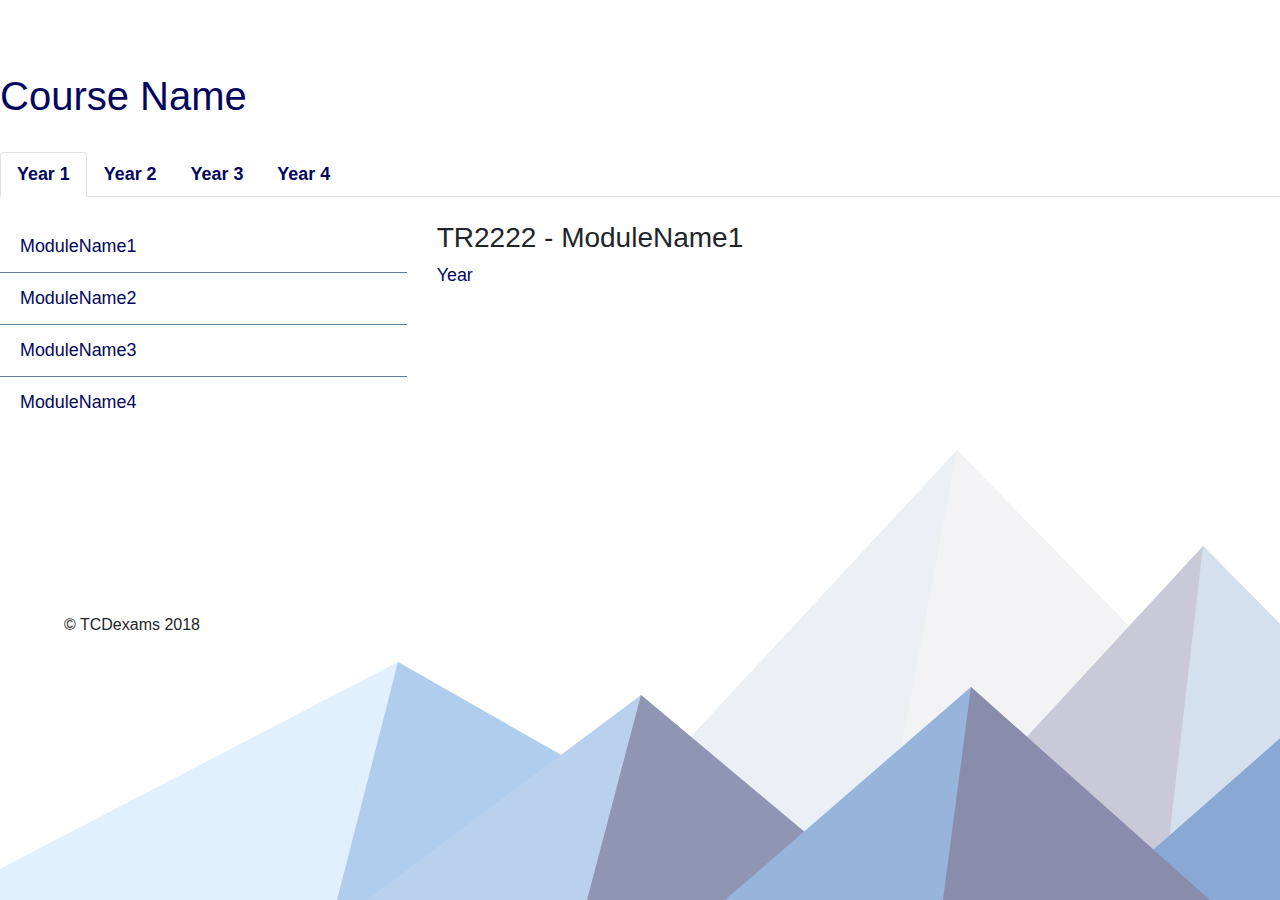
<file: Rubbish/CoursePageTemplate.html>
<!doctype html>
<html lang="en">

<head>
    <meta charset="utf-8">
    <meta name="viewport" content="width=device-width, initial-scale=1, shrink-to-fit=no">
    <meta name="description" content="">
    <meta name="author" content="">
    <link rel="icon" href="../../../../favicon.ico">
    <link href='https://fonts.googleapis.com/css?family=Abel' rel='stylesheet'>
    <title>TCDexams</title>
    <link rel="stylesheet" href="https://use.fontawesome.com/releases/v5.6.0/css/all.css" integrity="sha384-aOkxzJ5uQz7WBObEZcHvV5JvRW3TUc2rNPA7pe3AwnsUohiw1Vj2Rgx2KSOkF5+h" crossorigin="anonymous">
    <!-- Bootstrap core CSS -->
	
    <link href="https://brianlunch.github.io/Website-TCDexams/bootstrap-4.1.3-dist/css/bootstrap-grid.css" rel="stylesheet">
    <link href="https://brianlunch.github.io/Website-TCDexams/bootstrap-4.1.3-dist/css/bootstrap.css" rel="stylesheet">
   
	<link href="C:/Users/brian/OneDrive/Documents/Website-TCDexams/bootstrap-4.1.3-dist/css/bootstrap.css" rel="stylesheet">
	 <link href="https://brianlunch.github.io/Website-TCDexams/style.css" rel="stylesheet">
	 <link href="C:/Users/brian/OneDrive/Documents/Website-TCDexams/style.css" rel="stylesheet">
	 
</head>

<body>
    <nav class="navbar navbar-expand-md navbar-dark fixed-top bg-dark">
        <a class="navbar-brand" href="https://brianlunch.github.io/Website-TCDexams/">TCDexams</a>
        <button class="navbar-toggler" type="button" data-toggle="collapse" data-target="#navbarsExampleDefault" aria-controls="navbarsExampleDefault" aria-expanded="false" aria-label="Toggle navigation">
            <span class="navbar-toggler-icon"></span>
        </button>
        <div class="collapse navbar-collapse" id="navbarsExampleDefault">
            <ul class="navbar-nav mr-auto">
                <li class="nav-item active">
                    <a class="nav-link" href="https://brianlunch.github.io/Website-TCDexams/">Home <span class="sr-only">(current)</span></a>
                </li>
            </ul>
        </div>
    </nav>
    <main role="main">
        <br/>
        <br/>
        <br/>
		<H1>Course Name</H1></br>
        <nav>
            <div class="nav nav-tabs" id="nav-tab" role="tablist">
                <a class="nav-item nav-link active text text-dark" id="nav-year1-tab" data-toggle="tab" href="#nav-year1" role="tab" aria-controls="nav-year1" aria-selected="true"><b>Year 1</b></a>
                <a class="nav-item nav-link text text-dark" id="nav-year2-tab" data-toggle="tab" href="#nav-year2" role="tab" aria-controls="nav-year2" aria-selected="false"><b>Year 2</b></a>
                <a class="nav-item nav-link text text-dark" id="nav-year3-tab" data-toggle="tab" href="#nav-year3" role="tab" aria-controls="nav-year3" aria-selected="false"><b>Year 3</b></a>
                <a class="nav-item nav-link text text-dark" id="nav-year4-tab" data-toggle="tab" href="#nav-year4" role="tab" aria-controls="nav-year4" aria-selected="false"><b>Year 4</b></a>
            </div>
        </nav>
        <div class="tab-content" id="nav-tabContent">
            <div class="tab-pane fade show active" id="nav-year1" role="tabpanel" aria-labelledby="nav-year1-tab">
                <br/>
                <div class="row">
                    <div class="col-4">
                        <div class="list-group list-group-flush" id="list-tab" role="tablist">
                            <a class="list-group-item list-group-item-action" id="list-module1Y1-list" data-toggle="list" href="#list-ModuleName1Y1" role="tab" aria-controls="module1Y1">ModuleName1</a>
                            <a class="list-group-item list-group-item-action" id="list-module2Y1-list" data-toggle="list" href="#list-ModuleName2Y1" role="tab" aria-controls="module2Y1">ModuleName2</a>
                            <a class="list-group-item list-group-item-action" id="list-module3Y1-list" data-toggle="list" href="#list-ModuleName3Y1" role="tab" aria-controls="module3Y1">ModuleName3</a>
                            <a class="list-group-item list-group-item-action" id="list-module4Y1-list" data-toggle="list" href="#list-ModuleName4Y1" role="tab" aria-controls="module4Y1">ModuleName4</a>
                        </div>
                    </div>

                    <div class="col-8">
                        <div class="tab-content" id="nav-tabContent">
                            <div class="tab-pane fade show active " id="list-ModuleName1Y1" role="tabpanel" aria-labelledby="list-home-list">
                                <h3>TR2222 - ModuleName1</h3>
                                <a href="Link">Year</a>
                                <br/>

                            </div>
                            <div class="tab-pane fade" id="list-ModuleName2Y1" role="tabpanel" aria-labelledby="list-profile-list">
                                <h3>ModuleName2</h3>
                                <a href="Link">Year</a>
                                <br/>
                                <a href="Link">Year</a>
                                <br/>
                                <a href="Link">Year</a>
                                <br/>
                                <a href="Link">Year</a>
                                <br/>
                                <a href="Link">Year</a>
                                <br/>
                                <a href="Link">Year</a>
                                <br/>
                                <a href="Link">Year</a>
                                <br/>
                                <a href="Link">Year</a>
                                <br/>
                            </div>
                            <div class="tab-pane fade" id="list-ModuleName3Y1" role="tabpanel" aria-labelledby="list-messages-list">
                                <h3>ModuleName3</h3>
                                <a href="Link">Year</a>
                                <br/>
                                <a href="Link">Year</a>
                                <br/>

                            </div>
                            <div class="tab-pane fade" id="list-ModuleName4Y1" role="tabpanel" aria-labelledby="list-settings-list">
                                <h3>ModuleName4</h3>
                                <a href="Link">Year</a>
                                <br/>
                                <a href="Link">Year</a>
                                <br/>
                                <a href="Link">Year</a>
                                <br/>

                            </div>
                        </div>
                    </div>
                </div>

            </div>
            <div class="tab-pane fade" id="nav-year2" role="tabpanel" aria-labelledby="nav-year2-tab">
                <br/>
                <div class="row">
                    <div class="col-4">
                        <div class="list-group list-group-flush" id="list-tab" role="tablist">
                            <a class="list-group-item list-group-item-action" id="list-module1Y2-list" data-toggle="list" href="#list-ModuleName1Y2" role="tab" aria-controls="module1Y2">ModuleName1</a>
                            <a class="list-group-item list-group-item-action" id="list-module2Y2-list" data-toggle="list" href="#list-ModuleName2Y2" role="tab" aria-controls="module2Y2">ModuleName2</a>
                            <a class="list-group-item list-group-item-action" id="list-module3Y2-list" data-toggle="list" href="#list-ModuleName3Y2" role="tab" aria-controls="module3Y2">ModuleName3</a>
                            <a class="list-group-item list-group-item-action" id="list-module4Y2-list" data-toggle="list" href="#list-ModuleName4Y2" role="tab" aria-controls="module4Y2">ModuleName4</a>
                        </div>
                    </div>

                    <div class="col-8">
                        <div class="tab-content" id="nav-tabContent">
                            <div class="tab-pane fade show active " id="list-ModuleName1Y2" role="tabpanel" aria-labelledby="list-home-list">
                                <h3>ModuleName1</h3>
                                <a href="Link">Year</a>
                                <br/>

                            </div>
                            <div class="tab-pane fade" id="list-ModuleName2Y2" role="tabpanel" aria-labelledby="list-profile-list">
                                <h3>ModuleName2</h3>
                                <a href="Link">Year</a>
                                <br/>
                                <a href="Link">Year</a>
                                <br/>
                                <a href="Link">Year</a>
                                <br/>
                                <a href="Link">Year</a>
                                <br/>
                                <a href="Link">Year</a>
                                <br/>
                                <a href="Link">Year</a>
                                <br/>
                                <a href="Link">Year</a>
                                <br/>
                                <a href="Link">Year</a>
                                <br/>
                            </div>
                            <div class="tab-pane fade" id="list-ModuleName3Y2" role="tabpanel" aria-labelledby="list-messages-list">
                                <h3>ModuleName3</h3>
                                <a href="Link">Year</a>
                                <br/>
                                <a href="Link">Year</a>
                                <br/>

                            </div>
                            <div class="tab-pane fade" id="list-ModuleName4Y2" role="tabpanel" aria-labelledby="list-settings-list">
                                <h3>ModuleName4</h3>
                                <a href="Link">Year</a>
                                <br/>
                                <a href="Link">Year</a>
                                <br/>
                                <a href="Link">Year</a>
                                <br/>

                            </div>
                        </div>
                    </div>
                </div>
            </div>
            <div class="tab-pane fade" id="nav-year3" role="tabpanel" aria-labelledby="nav-year3-tab">
                <br/>
                <div class="row">
                    <div class="col-4">
					
                        <div class="list-group list-group-flush" id="list-tab" role="tablist">
                            <a class="list-group-item list-group-item-action" id="list-module1Y3-list" data-toggle="list" href="#list-ModuleName1Y3" role="tab" aria-controls="module1Y3">ModuleName1</a>
                            <a class="list-group-item list-group-item-action" id="list-module2Y3-list" data-toggle="list" href="#list-ModuleName2Y3" role="tab" aria-controls="module2Y3">ModuleName2</a>
                            <a class="list-group-item list-group-item-action" id="list-module3Y3-list" data-toggle="list" href="#list-ModuleName3Y3" role="tab" aria-controls="module3Y3">ModuleName3</a>
                            <a class="list-group-item list-group-item-action" id="list-module4Y3-list" data-toggle="list" href="#list-ModuleName4Y3" role="tab" aria-controls="module4Y3">ModuleName4</a>
                        </div>
                    </div>
					
                    <div class="col-8">

                        <div class="tab-content" id="nav-tabContent">
                            <div class="tab-pane fade show active " id="list-ModuleName1Y3" role="tabpanel" aria-labelledby="list-home-list">
                                <h3>ModuleName1</h3>
                                <a href="Link">Year</a>
                                <br/>

                            </div>
                            <div class="tab-pane fade" id="list-ModuleName2Y3" role="tabpanel" aria-labelledby="list-profile-list">
                                <h3>ModuleName2</h3>
                                <a href="Link">Year</a>
                                <br/>
                                <a href="Link">Year</a>
                                <br/>
                                <a href="Link">Year</a>
                                <br/>
                                <a href="Link">Year</a>
                                <br/>
                                <a href="Link">Year</a>
                                <br/>
                                <a href="Link">Year</a>
                                <br/>
                                <a href="Link">Year</a>
                                <br/>
                                <a href="Link">Year</a>
                                <br/>
                            </div>
                            <div class="tab-pane fade" id="list-ModuleName3Y3" role="tabpanel" aria-labelledby="list-messages-list">
                                <h3>ModuleName3</h3>
                                <a href="Link">Year</a>
                                <br/>
                                <a href="Link">Year</a>
                                <br/>

                            </div>
                            <div class="tab-pane fade" id="list-ModuleName4Y3" role="tabpanel" aria-labelledby="list-settings-list">
                                <h3>ModuleName4</h3>
                                <a href="Link">Year</a>
                                <br/>
                                <a href="Link">Year</a>
                                <br/>
                                <a href="Link">Year</a>
                                <br/>

                            </div>
                        </div>
                    
					</div>
                </div>
            </div>
            <div class="tab-pane fade" id="nav-year4" role="tabpanel" aria-labelledby="nav-year4-tab">
                <br/>
                <div class="row">
                    <div class="col-4">
                        <div class="list-group list-group-flush" id="list-tab" role="tablist">
                            <a class="list-group-item list-group-item-action" id="list-module1Y4-list" data-toggle="list" href="#list-ModuleName1Y4" role="tab" aria-controls="module1Y4">ModuleName1</a>
                            <a class="list-group-item list-group-item-action" id="list-module2Y4-list" data-toggle="list" href="#list-ModuleName2Y4" role="tab" aria-controls="module2Y4">ModuleName2</a>
                            <a class="list-group-item list-group-item-action" id="list-module3Y4-list" data-toggle="list" href="#list-ModuleName3Y4" role="tab" aria-controls="module3Y4">ModuleName3</a>
                            <a class="list-group-item list-group-item-action" id="list-module4Y4-list" data-toggle="list" href="#list-ModuleName4Y4" role="tab" aria-controls="module4Y4">ModuleName4</a>
                        </div>
                    </div>

                    <div class="col-8">
                        <div class="tab-content" id="nav-tabContent">
                            <div class="tab-pane fade show active " id="list-ModuleName1Y4" role="tabpanel" aria-labelledby="list-home-list">
                                <h3>ModuleName1</h3>
                                <a href="Link">Year</a>
                                <br/>

                            </div>
                            <div class="tab-pane fade" id="list-ModuleName2Y4" role="tabpanel" aria-labelledby="list-profile-list">
                                <h3>ModuleName2</h3>
                                <a href="Link">Year</a>
                                <br/>
                                <a href="Link">Year</a>
                                <br/>
                                <a href="Link">Year</a>
                                <br/>
                                <a href="Link">Year</a>
                                <br/>
                                <a href="Link">Year</a>
                                <br/>
                                <a href="Link">Year</a>
                                <br/>
                                <a href="Link">Year</a>
                                <br/>
                                <a href="Link">Year</a>
                                <br/>
                            </div>
                            <div class="tab-pane fade" id="list-ModuleName3Y4" role="tabpanel" aria-labelledby="list-messages-list">
                                <h3>ModuleName3</h3>
                                <a href="Link">Year</a>
                                <br/>
                                <a href="Link">Year</a>
                                <br/>

                            </div>
                            <div class="tab-pane fade" id="list-ModuleName4Y4" role="tabpanel" aria-labelledby="list-settings-list">
                                <h3>ModuleName4</h3>
                                <a href="Link">Year</a>
                                <br/>
                                <a href="Link">Year</a>
                                <br/>
                                <a href="Link">Year</a>
                                <br/>

                            </div>
                        </div>
                    </div>
                </div>

            </div>
        </div>
</br></br></br></br>
    </main>
    <footer class="container-fluid">
        <p>&copy; TCDexams 2018</p>
    </footer>
    <!-- Bootstrap core JavaScript
         ================================================== -->
    <!-- Placed at the end of the document so the pages load faster -->
    <script src="https://code.jquery.com/jquery-3.3.1.slim.min.js" integrity="sha384-q8i/X+965DzO0rT7abK41JStQIAqVgRVzpbzo5smXKp4YfRvH+8abtTE1Pi6jizo" crossorigin="anonymous"></script>
    <script src="https://cdnjs.cloudflare.com/ajax/libs/popper.js/1.14.3/umd/popper.min.js" integrity="sha384-ZMP7rVo3mIykV+2+9J3UJ46jBk0WLaUAdn689aCwoqbBJiSnjAK/l8WvCWPIPm49" crossorigin="anonymous"></script>
    <script src="https://stackpath.bootstrapcdn.com/bootstrap/4.1.3/js/bootstrap.min.js" integrity="sha384-ChfqqxuZUCnJSK3+MXmPNIyE6ZbWh2IMqE241rYiqJxyMiZ6OW/JmZQ5stwEULTy" crossorigin="anonymous"></script>
</body>

</html>
</file>
<file: page-scroll-effects-master/page-scroll-effects-master/css/style.css>
/* -------------------------------- 

Primary style

-------------------------------- */
*, *::after, *::before {
  box-sizing: border-box;
}

html {
  font-size: 100.0%;
}

body {
  font-size: 1.6rem;
  font-family: "Open Sans", sans-serif;
  color: #ffffff;
  background-color: #22283f;
  -webkit-font-smoothing: antialiased;
  -moz-osx-font-smoothing: grayscale;
}
body::before {
  /* never visible - this is used in jQuery to check the current MQ */
  content: 'mobile';
  display: none;
}
@media only screen and (min-width: 1050px) {
  body::before {
    /* never visible - this is used in jQuery to check the current MQ */
    content: 'desktop';
  }
}

a {
  color: #267481;
  text-decoration: none;
}

/* -------------------------------- 

Main Components 

-------------------------------- */
@media only screen and (min-width: 1050px) {
  body[data-hijacking="on"] {
    overflow: hidden;
  }
}

.cd-section {
  height: 100vh;
}
.cd-section h2 {
  line-height: 100vh;
  text-align: center;
  font-size: 2.4rem;
}



.cd-section:first-of-type > div {
  background-color: #FFFFFF;
}
.cd-section:first-of-type > div::before {
  /* alert -> all scrolling effects are not visible on small devices */
  content: 'Effects not visible on mobile!';
  position: absolute;
  height: 100%;
  width: 100%;
  text-align: center;
  top: 20px;
  z-index: 2;
  font-weight: bold;
  font-size: 1.3rem;
  text-transform: uppercase;
  color: #000000;
}
.cd-section:nth-of-type(2) > div {
  background-color: #000000;
}
.cd-section:nth-of-type(3) > div {
  background-color: #FFFFFF;
}
.cd-section:nth-of-type(4) > div {
  background-color: #fcb052;
}
.cd-section:nth-of-type(5) > div {
  background-color: #f06a59;
}
[data-animation="parallax"] .cd-section > div, [data-animation="fixed"] .cd-section > div, [data-animation="opacity"] .cd-section > div {
  background-position: center center;
  background-repeat: no-repeat;
  background-size: cover;
}
[data-animation="parallax"] .cd-section:first-of-type > div, [data-animation="fixed"] .cd-section:first-of-type > div, [data-animation="opacity"] .cd-section:first-of-type > div {
  background-image: url("../img/img-1.jpg");
}
[data-animation="parallax"] .cd-section:nth-of-type(2) > div, [data-animation="fixed"] .cd-section:nth-of-type(2) > div, [data-animation="opacity"] .cd-section:nth-of-type(2) > div {
  background-image: url("../img/img-2.jpg");
}
[data-animation="parallax"] .cd-section:nth-of-type(3) > div, [data-animation="fixed"] .cd-section:nth-of-type(3) > div, [data-animation="opacity"] .cd-section:nth-of-type(3) > div {
  background-image: url("../img/img-3.jpg");
}
[data-animation="parallax"] .cd-section:nth-of-type(4) > div, [data-animation="fixed"] .cd-section:nth-of-type(4) > div, [data-animation="opacity"] .cd-section:nth-of-type(4) > div {
  background-image: url("../img/img-4.jpg");
}
[data-animation="parallax"] .cd-section:nth-of-type(5) > div, [data-animation="fixed"] .cd-section:nth-of-type(5) > div, [data-animation="opacity"] .cd-section:nth-of-type(5) > div {
  background-image: url("../img/img-5.jpg");
}
@media only screen and (min-width: 1050px) {
  .cd-section h2 {
    font-size: 4rem;
    font-weight: 300;
  }
  [data-hijacking="on"] .cd-section {
    opacity: 0;
    visibility: hidden;
    position: absolute;
    top: 0;
    left: 0;
    width: 100%;
  }
  [data-hijacking="on"] .cd-section > div {
    visibility: visible;
  }
  [data-hijacking="off"] .cd-section > div {
    opacity: 0;
  }
  [data-animation="rotate"] .cd-section {
    /* enable a 3D-space for children elements */
    -webkit-perspective: 1800px;
    -moz-perspective: 1800px;
    perspective: 1800px;
  }
  [data-hijacking="on"][data-animation="rotate"] .cd-section:not(:first-of-type) {
    -webkit-perspective-origin: center 0;
    -moz-perspective-origin: center 0;
    perspective-origin: center 0;
  }
  [data-animation="scaleDown"] .cd-section > div, [data-animation="gallery"] .cd-section > div, [data-animation="catch"] .cd-section > div {
    box-shadow: 0 0 0 rgba(25, 30, 46, 0.4);
  }
  [data-animation="opacity"] .cd-section.visible > div {
    z-index: 1;
  }
}

@media only screen and (min-width: 1050px) {
  .cd-section:first-of-type > div::before {
    display: none;
  }
}
@media only screen and (min-width: 1050px) {
  .cd-section > div {
    position: fixed;
    top: 0;
    left: 0;
    width: 100%;
    /* Force Hardware Acceleration */
    -webkit-transform: translateZ(0);
    -moz-transform: translateZ(0);
    -ms-transform: translateZ(0);
    -o-transform: translateZ(0);
    transform: translateZ(0);
    -webkit-backface-visibility: hidden;
    backface-visibility: hidden;
  }
  [data-hijacking="on"] .cd-section > div {
    position: absolute;
  }
  [data-animation="rotate"] .cd-section > div {
    -webkit-transform-origin: center bottom;
    -moz-transform-origin: center bottom;
    -ms-transform-origin: center bottom;
    -o-transform-origin: center bottom;
    transform-origin: center bottom;
  }
}

.cd-vertical-nav {
  /* lateral navigation */
  position: fixed;
  z-index: 1;
  right: 3%;
  top: 50%;
  bottom: auto;
  -webkit-transform: translateY(-50%);
  -moz-transform: translateY(-50%);
  -ms-transform: translateY(-50%);
  -o-transform: translateY(-50%);
  transform: translateY(-50%);
  display: none;
}
.cd-vertical-nav a {
  display: block;
  height: 40px;
  width: 40px;
  /* image replace */
  overflow: hidden;
  text-indent: 100%;
  white-space: nowrap;
  background: url(../img/cd-icon-arrow.svg) no-repeat center center;
}
.cd-vertical-nav a.cd-prev {
  -webkit-transform: rotate(180deg);
  -moz-transform: rotate(180deg);
  -ms-transform: rotate(180deg);
  -o-transform: rotate(180deg);
  transform: rotate(180deg);
  margin-bottom: 10px;
}
.cd-vertical-nav a.inactive {
  visibility: hidden;
  opacity: 0;
  -webkit-transition: opacity 0.2s 0s, visibility 0s 0.2s;
  -moz-transition: opacity 0.2s 0s, visibility 0s 0.2s;
  transition: opacity 0.2s 0s, visibility 0s 0.2s;
}
@media only screen and (min-width: 1050px) {
  .cd-vertical-nav {
    display: block;
  }
}
</file>
